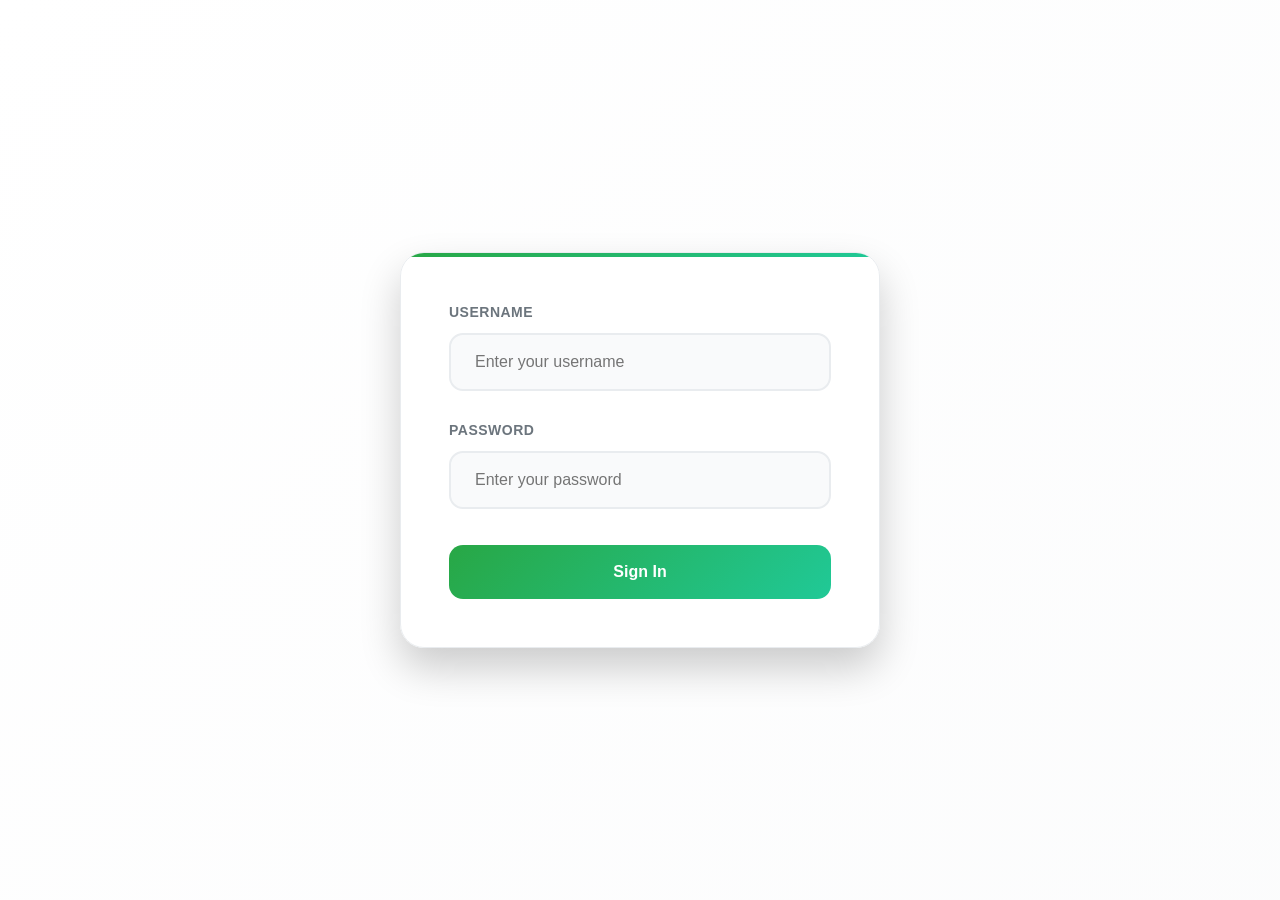
<file: Finance/EMPLOYEE (AXEL)/index.html>
<!DOCTYPE html>
<html lang="en">
<head>
    <meta charset="UTF-8">
    <meta name="viewport" content="width=device-width, initial-scale=1.0">
    <title>TNVS - Driver Operations Dashboard</title>
    <link rel="stylesheet" href="style.css">
</head>
<body>
    <div id="login" class="login">
        <div class="login-card">
            <form id="loginForm" class="login-form">
                <label>Username
                    <input id="username" type="text" required autocomplete="username" placeholder="Enter your username">
                </label>
                <label>Password
                    <input id="password" type="password" required autocomplete="current-password" placeholder="Enter your password">
                </label>
                <button type="submit">Sign In</button>
            </form>
        </div>
    </div>

    <div id="app" class="app" style="display:none">
        <header class="app-header">
            <button id="menuToggle" class="icon-btn" aria-label="Toggle menu"><span></span><span></span><span></span></button>
            <div class="brand" role="img" aria-label="TNVS Driver Operations">
                <svg viewBox="0 0 120 24" xmlns="http://www.w3.org/2000/svg" aria-hidden="true">
                    <text x="10" y="16" font-size="16" font-weight="800" letter-spacing="0.5" font-family="Segoe UI, Roboto, Helvetica, Arial, sans-serif" fill="currentColor">TNVS</text>
                </svg>
            </div>
            <div class="user">
                <span id="currentUser">Welcome</span>
                <button id="logoutBtn" class="text-btn">Logout</button>
            </div>
        </header>
        
        <nav id="sidebar" class="sidebar">
            <div class="group">
                <h4>Driver Operations</h4>
                <button class="nav active" data-section="driver-dashboard" data-tooltip="Driver Dashboard">
                    <span> Dashboard</span>
                </button>
                <button class="nav" data-section="driver-financial" data-tooltip="Financial Management">
                    <span>Financial Management</span>
                </button>
                <button class="nav" data-section="driver-reports" data-tooltip="Driver Reports">
                    <span> Reports</span>
                </button>
                <button class="nav" data-section="driver-settings" data-tooltip="Driver Settings">
                    <span>Settings</span>
                </button>
            </div>
        </nav>
        
        <div id="overlay" class="overlay"></div>
        
        <main class="content hidden" id="mainContent">
            <!-- Driver Operations Dashboard -->
            <section id="driver-dashboard" class="section active">
                <h3>Driver Operations Dashboard</h3>
                
                <!-- Driver Earnings Overview -->
                <div class="dashboard-section">
                    <h4>Driver Earnings Overview</h4>
                    <div class="cards">

                        <div class="card success">
                            <h5>Total Driver Earnings</h5>
                            <div class="big">₱2,450,000</div>
                            <div class="card-trend">+15.3% from last month</div>
                        </div>
                        <div class="card warning">
                            <h5>Active Drivers</h5>
                            <div class="big">87</div>
                            <div class="card-trend">+3 new this month</div>
                        </div>
                        <div class="card success">
                            <h5>Average Driver Earnings</h5>
                            <div class="big">₱28,161</div>
                            <div class="card-trend">+8.7% from last month</div>
                        </div>
                        <div class="card warning">
                            <h5>Pending Payouts</h5>
                            <div class="big">₱180,000</div>
                            <div class="card-trend">Due this week</div>
                        </div>
                    </div>
                </div>

                <!-- Daily/Weekly Driver Payouts -->
                <div class="dashboard-section">
                    <h4>Daily/Weekly Driver Payouts</h4>
                    <div class="table-wrap">
                        <table class="table">
                            <thead>
                                <tr>
                                    <th>Driver Name</th>
                                    <th>Period</th>
                                    <th>Gross Earnings</th>
                                    <th>Commission</th>
                                    <th>Net Payout</th>
                                    <th>Status</th>
                                    <th>Actions</th>
                                </tr>
                            </thead>
                            <tbody>
                                <tr>
                                    <td>Juan Dela Cruz</td>
                                    <td>Week 32 (Aug 5-11)</td>
                                    <td>₱15,000</td>
                                    <td>₱1,500</td>
                                    <td>₱13,500</td>
                                    <td><span class="status pending">Pending</span></td>
                                    <td><button class="btn-small">Process Payment</button></td>
                                </tr>
                                <tr>
                                    <td>Maria Santos</td>
                                    <td>Week 32 (Aug 5-11)</td>
                                    <td>₱18,500</td>
                                    <td>₱1,850</td>
                                    <td>₱16,650</td>
                                    <td><span class="status pending">Pending</span></td>
                                    <td><button class="btn-small">Process Payment</button></td>
                                </tr>
                            </tbody>
                        </table>
                    </div>
                </div>

                <!-- Driver Performance vs Earnings -->
                <div class="dashboard-section">
                    <h4>Driver Performance vs Earnings</h4>
                    <div class="analytics">
                        <div class="chart-card">
                            <h5>Top Performing Drivers</h5>
                            <div class="performance-chart" id="performanceChart">
                                <div class="performance-bar">
                                    <span class="driver-name">Juan Dela Cruz</span>
                                    <div class="bar-container">
                                        <div class="bar" data-width="95" style="width: 0%"></div>
                                        <span class="value">₱18,500</span>
                                    </div>
                                </div>
                                <div class="performance-bar">
                                    <span class="driver-name">Maria Santos</span>
                                    <div class="bar-container">
                                        <div class="bar" data-width="88" style="width: 0%"></div>
                                        <span class="value">₱16,800</span>
                                    </div>
                                </div>
                                <div class="performance-bar">
                                    <span class="driver-name">Pedro Reyes</span>
                                    <div class="bar-container">
                                        <div class="bar" data-width="82" style="width: 0%"></div>
                                        <span class="value">₱15,200</span>
                                    </div>
                                </div>
                                <div class="performance-bar">
                                    <span class="driver-name">Ana Garcia</span>
                                    <div class="bar-container">
                                        <div class="bar" data-width="75" style="width: 0%"></div>
                                        <span class="value">₱14,500</span>
                                    </div>
                                </div>
                            </div>
                            
                            <!-- Performance Metrics -->
                            <div class="performance-metrics" style="margin-top: 20px; padding: 15px; background: #f8f9fa; border-radius: 8px;">
                                <h6 style="margin-bottom: 15px; color: #666;">Performance Summary</h6>
                                <div style="display: grid; grid-template-columns: repeat(auto-fit, minmax(150px, 1fr)); gap: 15px;">
                                    <div style="text-align: center;">
                                        <div style="font-size: 18px; font-weight: bold; color: #28a745;">₱65,000</div>
                                        <div style="font-size: 12px; color: #666;">Total Earnings</div>
                                    </div>
                                    <div style="text-align: center;">
                                        <div style="font-size: 18px; font-weight: bold; color: #ffc107;">4.85★</div>
                                        <div style="font-size: 12px; color: #666;">Avg Rating</div>
                                    </div>
                                    <div style="text-align: center;">
                                        <div style="font-size: 18px; font-weight: bold; color: #17a2b8;">85%</div>
                                        <div style="font-size: 12px; color: #666;">Performance</div>
                                    </div>
                                </div>
                            </div>
                            
                            <!-- Chart Controls -->
                            <div class="chart-controls" style="margin-top: 15px; text-align: center;">
                                <button class="btn-small" onclick="refreshPerformanceChart()">Refresh Chart</button>
                                <button class="btn-small" onclick="exportPerformanceData()">Export Data</button>
                                <button class="btn-small" onclick="toggleChartView()">Toggle View</button>
                            </div>
                        </div>
                        
                        <!-- Earnings Trend Chart -->
                        <div class="chart-card">
                            <h5>Monthly Earnings Trend</h5>
                            <div class="earnings-chart" id="earningsChart">
                                <canvas id="earningsCanvas" width="400" height="200"></canvas>
                            </div>
                            <div class="chart-controls" style="margin-top: 15px; text-align: center;">
                                <button class="btn-small" onclick="updateEarningsChart()">Update Chart</button>
                                <button class="btn-small" onclick="downloadEarningsChart()">Download</button>
                            </div>
                        </div>
                    </div>
                </div>

                <!-- Driver Payment Status -->
                <div class="dashboard-section">
                    <h4>Driver Payment Status</h4>
                    <div class="status-cards">
                        <div class="status-card">
                            <div class="status-icon pending">⏳</div>
                            <div class="status-info">
                                <h5>Pending Payments</h5>
                                <div class="count">23</div>
                                <div class="amount">₱180,000</div>
                            </div>
                        </div>
                        <div class="status-card">
                            <div class="status-icon completed">✅</div>
                            <div class="status-info">
                                <h5>Completed This Week</h5>
                                <div class="count">64</div>
                                <div class="amount">₱1,820,000</div>
                            </div>
                        </div>
                    </div>
                </div>
            </section>

            <!-- Driver Financial Management -->
            <section id="driver-financial" class="section">
                <h3>Driver Financial Management</h3>
                
                <!-- Process Driver Payments -->
                <div class="dashboard-section">
                    <h4>Process Driver Payments</h4>
                    <div class="action-panel">
                        <button class="btn-primary">Bulk Payment Processing</button>
                        <button class="btn-secondary">Individual Payment</button>
                    </div>
                    <div class="table-wrap">
                        <table class="table">
                            <thead>
                                <tr>
                                    <th>Driver ID</th>
                                    <th>Driver Name</th>
                                    <th>Payment Period</th>
                                    <th>Amount Due</th>
                                    <th>Payment Method</th>
                                    <th>Status</th>
                                    <th>Actions</th>
                                </tr>
                            </thead>
                            <tbody>
                                <tr>
                                    <td>DR001</td>
                                    <td>Juan Dela Cruz</td>
                                    <td>Week 32</td>
                                    <td>₱13,500</td>
                                    <td>Bank Transfer</td>
                                    <td><span class="status pending">Ready</span></td>
                                    <td>
                                        <button class="btn-small">Process</button>
                                        <button class="btn-small">Edit</button>
                                    </td>
                                </tr>
                            </tbody>
                        </table>
                    </div>
                </div>

                <!-- Adjust Commission Rates -->
                <div class="dashboard-section">
                    <h4>Adjust Commission Rates</h4>
                    <div class="commission-panel">
                        <div class="commission-form">
                            <div class="form-group">
                                <label>Driver Category</label>
                                <select>
                                    <option>New Drivers (0-3 months)</option>
                                    <option>Regular Drivers (3-12 months)</option>
                                    <option>Senior Drivers (1+ years)</option>
                                </select>
                            </div>
                            <div class="form-group">
                                <label>Commission Rate (%)</label>
                                <input type="number" value="10" min="0" max="25" step="0.5">
                            </div>
                            <button class="btn-primary">Update Commission</button>
                        </div>
                    </div>
                </div>

                <!-- Manage Driver Bonuses/Incentives -->
                <div class="dashboard-section">
                    <h4>Manage Driver Bonuses/Incentives</h4>
                    <div class="bonus-panel">
                        <div class="bonus-types">
                            <div class="bonus-card">
                                <h5>Performance Bonus</h5>
                                <div class="bonus-details">
                                    <p>₱500 for completing 50+ trips/week</p>
                                    <p>₱1,000 for 5-star rating average</p>
                                </div>
                                <button class="btn-small">Edit</button>
                            </div>
                            <div class="bonus-card">
                                <h5>Referral Bonus</h5>
                                <div class="bonus-details">
                                    <p>₱1,000 for successful driver referral</p>
                                </div>
                                <button class="btn-small">Edit</button>
                            </div>
                        </div>
                    </div>
                </div>

                <!-- Driver Expense Reimbursements -->
                <div class="dashboard-section">
                    <h4>Driver Expense Reimbursements</h4>
                    <div class="table-wrap">
                        <table class="table">
                            <thead>
                                <tr>
                                    <th>Driver Name</th>
                                    <th>Expense Type</th>
                                    <th>Amount</th>
                                    <th>Date</th>
                                    <th>Receipt</th>
                                    <th>Status</th>
                                    <th>Actions</th>
                                </tr>
                            </thead>
                            <tbody>
                                <tr>
                                    <td>Juan Dela Cruz</td>
                                    <td>Fuel</td>
                                    <td>₱1,200</td>
                                    <td>2025-08-13</td>
                                    <td><button class="btn-small">View</button></td>
                                    <td><span class="status pending">Pending</span></td>
                                    <td>
                                        <button class="btn-small">Approve</button>
                                        <button class="btn-small">Reject</button>
                                    </td>
                                </tr>
                            </tbody>
                        </table>
                    </div>
                </div>

                <!-- Driver Tax Documents (1099s) -->
                <div class="dashboard-section">
                    <h4>Driver Tax Documents (1099s)</h4>
                    <div class="tax-panel">
                        <div class="tax-actions">
                            <button class="btn-primary">Generate 1099 Forms</button>
                            <button class="btn-secondary">Download Tax Summary</button>
                        </div>
                        <div class="table-wrap">
                            <table class="table">
                                <thead>
                                    <tr>
                                        <th>Driver Name</th>
                                        <th>Tax Year</th>
                                        <th>Total Earnings</th>
                                        <th>1099 Status</th>
                                        <th>Actions</th>
                                    </tr>
                                </thead>
                                <tbody>
                                    <tr>
                                        <td>Juan Dela Cruz</td>
                                        <td>2024</td>
                                        <td>₱180,000</td>
                                        <td><span class="status completed">Generated</span></td>
                                        <td>
                                            <button class="btn-small">Download</button>
                                            <button class="btn-small">Email</button>
                                        </td>
                                    </tr>
                                </tbody>
                            </table>
                        </div>
                    </div>
                </div>
            </section>

            <!-- Driver Reports -->
            <section id="driver-reports" class="section">
                <h3>Driver Reports</h3>
                
                <!-- Driver Earnings Reports -->
                <div class="dashboard-section">
                    <h4>Driver Earnings Reports</h4>
                    <div class="report-filters">
                        <div class="filter-group">
                            <label>Date Range</label>
                            <select>
                                <option>Last 7 days</option>
                                <option>Last 30 days</option>
                                <option>Last 3 months</option>
                            </select>
                        </div>
                        <button class="btn-primary">Generate Report</button>
                    </div>
                    <div class="table-wrap">
                        <table class="table">
                            <thead>
                                <tr>
                                    <th>Driver Name</th>
                                    <th>Total Trips</th>
                                    <th>Gross Earnings</th>
                                    <th>Commission</th>
                                    <th>Bonuses</th>
                                    <th>Net Earnings</th>
                                    <th>Actions</th>
                                </tr>
                            </thead>
                            <tbody>
                                <tr>
                                    <td>Juan Dela Cruz</td>
                                    <td>156</td>
                                    <td>₱18,500</td>
                                    <td>₱1,850</td>
                                    <td>₱500</td>
                                    <td>₱17,150</td>
                                    <td>
                                        <button class="btn-small">View Details</button>
                                        <button class="btn-small">Export</button>
                                    </td>
                                </tr>
                            </tbody>
                        </table>
                    </div>
                </div>

                <!-- Commission Analysis -->
                <div class="dashboard-section">
                    <h4>Commission Analysis</h4>
                    <div class="analytics">
                        <div class="chart-card">
                            <h5>Commission by Driver Category</h5>
                            <div class="breakdown">
                                <div class="breakdown-row">
                                    <span class="label">New Drivers</span>
                                    <div class="barline"><span style="width:15%"></span></div>
                                    <span class="value">₱367,500</span>
                                </div>
                                <div class="breakdown-row">
                                    <span class="label">Regular Drivers</span>
                                    <div class="barline"><span style="width:45%"></span></div>
                                    <span class="value">₱1,102,500</span>
                                </div>
                                <div class="breakdown-row">
                                    <span class="label">Senior Drivers</span>
                                    <div class="barline"><span style="width:30%"></span></div>
                                    <span class="value">₱735,000</span>
                                </div>
                            </div>
                        </div>
                    </div>
                </div>

                <!-- Driver Retention vs Pay -->
                <div class="dashboard-section">
                    <h4>Driver Retention vs Pay</h4>
                    <div class="table-wrap">
                        <table class="table">
                            <thead>
                                <tr>
                                    <th>Pay Level</th>
                                    <th>Driver Count</th>
                                    <th>Retention Rate</th>
                                    <th>Avg. Tenure</th>
                                    <th>Monthly Turnover</th>
                                    <th>Trend</th>
                                    <th>Actions</th>
                                </tr>
                            </thead>
                            <tbody>
                                <tr>
                                    <td>High Pay (₱20k+)</td>
                                    <td>25</td>
                                    <td><span class="status success">92%</span></td>
                                    <td>18 months</td>
                                    <td>2.1%</td>
                                    <td><span class="trend-up">↗ +5%</span></td>
                                    <td>
                                        <button class="btn-small view-drivers" data-level="high">View Drivers</button>
                                        <button class="btn-small">Analyze</button>
                                    </td>
                                </tr>
                                <tr>
                                    <td>Medium Pay (₱15k-20k)</td>
                                    <td>42</td>
                                    <td><span class="status warning">78%</span></td>
                                    <td>12 months</td>
                                    <td>5.3%</td>
                                    <td><span class="trend-stable">→ 0%</span></td>
                                    <td>
                                        <button class="btn-small view-drivers" data-level="medium">View Drivers</button>
                                        <button class="btn-small">Analyze</button>
                                    </td>
                                </tr>
                                <tr>
                                    <td>Low Pay (<₱15k)</td>
                                    <td>20</td>
                                    <td><span class="status danger">45%</span></td>
                                    <td>6 months</td>
                                    <td>12.8%</td>
                                    <td><span class="trend-down">↘ -8%</span></td>
                                    <td>
                                        <button class="btn-small view-drivers" data-level="low">View Drivers</button>
                                        <button class="btn-small">Analyze</button>
                                    </td>
                                </tr>
                            </tbody>
                        </table>
                    </div>
                    <div class="retention-charts" style="margin-top: 20px; display: grid; grid-template-columns: 1fr 1fr; gap: 20px;">
                        <div class="chart-card">
                            <h5>Monthly Turnover Trend</h5>
                            <div class="table-wrap">
                                <table class="table">
                                    <thead>
                                        <tr>
                                            <th>Month</th>
                                            <th>Turnover Rate</th>
                                            <th>Drivers Left</th>
                                            <th>New Hires</th>
                                        </tr>
                                    </thead>
                                    <tbody>
                                        <tr>
                                            <td>January</td>
                                            <td>15%</td>
                                            <td>8</td>
                                            <td>12</td>
                                        </tr>
                                        <tr>
                                            <td>February</td>
                                            <td>12%</td>
                                            <td>6</td>
                                            <td>10</td>
                                        </tr>
                                        <tr>
                                            <td>March</td>
                                            <td>18%</td>
                                            <td>10</td>
                                            <td>15</td>
                                        </tr>
                                        <tr>
                                            <td>April</td>
                                            <td>14%</td>
                                            <td>7</td>
                                            <td>11</td>
                                        </tr>
                                    </tbody>
                                </table>
                            </div>
                        </div>
                        <div class="chart-card">
                            <h5>Retention by Department</h5>
                            <div class="table-wrap">
                                <table class="table">
                                    <thead>
                                        <tr>
                                            <th>Department</th>
                                            <th>Retention Rate</th>
                                            <th>Avg. Pay</th>
                                            <th>Status</th>
                                        </tr>
                                    </thead>
                                    <tbody>
                                        <tr>
                                            <td>Premium Service</td>
                                            <td>95%</td>
                                            <td>₱25,000</td>
                                            <td><span class="status success">Excellent</span></td>
                                        </tr>
                                        <tr>
                                            <td>Standard Service</td>
                                            <td>78%</td>
                                            <td>₱18,000</td>
                                            <td><span class="status warning">Good</span></td>
                                        </tr>
                                        <tr>
                                            <td>Economy Service</td>
                                            <td>45%</td>
                                            <td>₱12,000</td>
                                            <td><span class="status danger">Poor</span></td>
                                        </tr>
                                    </tbody>
                                </table>
                            </div>
                        </div>
                    </div>
                </div>

                <!-- Top Earning Drivers -->
                <div class="dashboard-section">
                    <h4>Top Earning Drivers</h4>
                    <div class="table-wrap">
                        <table class="table">
                            <thead>
                                <tr>
                                    <th>Rank</th>
                                    <th>Driver Name</th>
                                    <th>Driver ID</th>
                                    <th>Monthly Earnings</th>
                                    <th>Total Trips</th>
                                    <th>Rating</th>
                                    <th>Performance</th>
                                    <th>Actions</th>
                                </tr>
                            </thead>
                            <tbody>
                                <tr>
                                    <td><span class="rank-badge rank-1">#1</span></td>
                                    <td>Juan Dela Cruz</td>
                                    <td>DR001</td>
                                    <td><strong>₱18,500</strong></td>
                                    <td>156</td>
                                    <td><span class="rating">4.9★</span></td>
                                    <td><span class="status success">Excellent</span></td>
                                    <td>
                                        <button class="btn-small view-driver-details" data-id="DR001">View Details</button>
                                        <button class="btn-small">Export Report</button>
                                    </td>
                                </tr>
                                <tr>
                                    <td><span class="rank-badge rank-2">#2</span></td>
                                    <td>Maria Santos</td>
                                    <td>DR002</td>
                                    <td><strong>₱16,800</strong></td>
                                    <td>142</td>
                                    <td><span class="rating">4.8★</span></td>
                                    <td><span class="status success">Excellent</span></td>
                                    <td>
                                        <button class="btn-small view-driver-details" data-id="DR002">View Details</button>
                                        <button class="btn-small">Export Report</button>
                                    </td>
                                </tr>
                                <tr>
                                    <td><span class="rank-badge rank-3">#3</span></td>
                                    <td>Pedro Reyes</td>
                                    <td>DR003</td>
                                    <td><strong>₱15,200</strong></td>
                                    <td>138</td>
                                    <td><span class="rating">4.7★</span></td>
                                    <td><span class="status success">Excellent</span></td>
                                    <td>
                                        <button class="btn-small view-driver-details" data-id="DR003">View Details</button>
                                        <button class="btn-small">Export Report</button>
                                    </td>
                                </tr>
                                <tr>
                                    <td><span class="rank-badge rank-4">#4</span></td>
                                    <td>Ana Garcia</td>
                                    <td>DR004</td>
                                    <td><strong>₱14,500</strong></td>
                                    <td>125</td>
                                    <td><span class="rating">4.6★</span></td>
                                    <td><span class="status warning">Good</span></td>
                                    <td>
                                        <button class="btn-small view-driver-details" data-id="DR004">View Details</button>
                                        <button class="btn-small">Export Report</button>
                                    </td>
                                </tr>
                                <tr>
                                    <td><span class="rank-badge rank-5">#5</span></td>
                                    <td>Carlos Lopez</td>
                                    <td>DR005</td>
                                    <td><strong>₱13,800</strong></td>
                                    <td>118</td>
                                    <td><span class="rating">4.5★</span></td>
                                    <td><span class="status warning">Good</span></td>
                                    <td>
                                        <button class="btn-small view-driver-details" data-id="DR005">View Details</button>
                                        <button class="btn-small">Export Report</button>
                                    </td>
                                </tr>
                            </tbody>
                        </table>
                    </div>
                    <div class="top-drivers-summary" style="margin-top: 20px; display: grid; grid-template-columns: repeat(auto-fit, minmax(200px, 1fr)); gap: 20px;">
                        <div class="summary-card" style="padding: 15px; border: 1px solid #ddd; border-radius: 8px; text-align: center;">
                            <h5>Top 5 Total Earnings</h5>
                            <div style="font-size: 24px; font-weight: bold; color: #28a745;">₱79,800</div>
                            <p>This month</p>
                        </div>
                        <div class="summary-card" style="padding: 15px; border: 1px solid #ddd; border-radius: 8px; text-align: center;">
                            <h5>Average Rating</h5>
                            <div style="font-size: 24px; font-weight: bold; color: #ffc107;">4.7★</div>
                            <p>Top performers</p>
                        </div>
                        <div class="summary-card" style="padding: 15px; border: 1px solid #ddd; border-radius: 8px; text-align: center;">
                            <h5>Total Trips</h5>
                            <div style="font-size: 24px; font-weight: bold; color: #17a2b8;">679</div>
                            <p>Combined</p>
                        </div>
                    </div>
                </div>
            </section>

            <!-- Driver Settings -->
            <section id="driver-settings" class="section">
                <h3>Driver Settings</h3>
                
                <!-- Payment Schedules -->
                <div class="dashboard-section">
                    <h4>Payment Schedules</h4>
                    <div class="table-wrap">
                        <table class="table">
                            <thead>
                                <tr>
                                    <th>Schedule Type</th>
                                    <th>Frequency</th>
                                    <th>Payment Day</th>
                                    <th>Cut-off Time</th>
                                    <th>Next Payment</th>
                                    <th>Status</th>
                                    <th>Actions</th>
                                </tr>
                            </thead>
                            <tbody>
                                <tr>
                                    <td>Standard Schedule</td>
                                    <td>Weekly</td>
                                    <td>Friday</td>
                                    <td>Thursday 11:59 PM</td>
                                    <td>August 15, 2025</td>
                                    <td><span class="status active">Active</span></td>
                                    <td>
                                        <button class="btn-small edit-schedule" data-id="1">Edit</button>
                                        <button class="btn-small">Duplicate</button>
                                    </td>
                                </tr>
                                <tr>
                                    <td>Premium Schedule</td>
                                    <td>Bi-weekly</td>
                                    <td>Every other Friday</td>
                                    <td>Wednesday 11:59 PM</td>
                                    <td>August 22, 2025</td>
                                    <td><span class="status inactive">Inactive</span></td>
                                    <td>
                                        <button class="btn-small edit-schedule" data-id="2">Edit</button>
                                        <button class="btn-small">Activate</button>
                                    </td>
                                </tr>
                            </tbody>
                        </table>
                    </div>
                    <div class="add-schedule-form" style="margin-top: 20px; padding: 20px; border: 1px solid #ddd; border-radius: 8px;">
                        <h5>Add New Schedule</h5>
                        <div style="display: grid; grid-template-columns: repeat(auto-fit, minmax(200px, 1fr)); gap: 15px; margin-bottom: 15px;">
                            <div class="form-group">
                                <label>Schedule Name</label>
                                <input type="text" id="scheduleName" placeholder="Enter schedule name">
                            </div>
                            <div class="form-group">
                                <label>Payment Frequency</label>
                                <select id="paymentFrequency">
                                    <option>Weekly</option>
                                    <option>Bi-weekly</option>
                                    <option>Monthly</option>
                                </select>
                            </div>
                            <div class="form-group">
                                <label>Payment Day</label>
                                <select id="paymentDay">
                                    <option>Monday</option>
                                    <option>Tuesday</option>
                                    <option>Wednesday</option>
                                    <option>Thursday</option>
                                    <option>Friday</option>
                                </select>
                            </div>
                            <div class="form-group">
                                <label>Cut-off Time</label>
                                <input type="time" id="cutoffTime" value="23:59">
                            </div>
                        </div>
                        <button class="btn-primary" onclick="addSchedule()">Add Schedule</button>
                    </div>
                </div>

                <!-- Commission Rules -->
                <div class="dashboard-section">
                    <h4>Commission Rules</h4>
                    <div class="table-wrap">
                        <table class="table">
                            <thead>
                                <tr>
                                    <th>Rule Type</th>
                                    <th>Category</th>
                                    <th>Rate/Amount</th>
                                    <th>Conditions</th>
                                    <th>Status</th>
                                    <th>Actions</th>
                                </tr>
                            </thead>
                            <tbody>
                                <tr>
                                    <td>Base Commission</td>
                                    <td>All Drivers</td>
                                    <td>10%</td>
                                    <td>Min: ₱50, Max: ₱5,000/week</td>
                                    <td><span class="status active">Active</span></td>
                                    <td>
                                        <button class="btn-small edit-rule" data-id="1">Edit</button>
                                        <button class="btn-small">Duplicate</button>
                                    </td>
                                </tr>
                                <tr>
                                    <td>Performance Bonus</td>
                                    <td>High Performers</td>
                                    <td>₱500</td>
                                    <td>50+ trips/week</td>
                                    <td><span class="status active">Active</span></td>
                                    <td>
                                        <button class="btn-small edit-rule" data-id="2">Edit</button>
                                        <button class="btn-small">Duplicate</button>
                                    </td>
                                </tr>
                                <tr>
                                    <td>Rating Bonus</td>
                                    <td>Top Rated</td>
                                    <td>₱300</td>
                                    <td>4.8+ star rating</td>
                                    <td><span class="status active">Active</span></td>
                                    <td>
                                        <button class="btn-small edit-rule" data-id="3">Edit</button>
                                        <button class="btn-small">Duplicate</button>
                                    </td>
                                </tr>
                                <tr>
                                    <td>Referral Bonus</td>
                                    <td>All Drivers</td>
                                    <td>₱1,000</td>
                                    <td>Successful referral</td>
                                    <td><span class="status active">Active</span></td>
                                    <td>
                                        <button class="btn-small edit-rule" data-id="4">Edit</button>
                                        <button class="btn-small">Duplicate</button>
                                    </td>
                                </tr>
                            </tbody>
                        </table>
                    </div>
                    <div class="add-rule-form" style="margin-top: 20px; padding: 20px; border: 1px solid #ddd; border-radius: 8px;">
                        <h5>Add New Commission Rule</h5>
                        <div style="display: grid; grid-template-columns: repeat(auto-fit, minmax(200px, 1fr)); gap: 15px; margin-bottom: 15px;">
                            <div class="form-group">
                                <label>Rule Type</label>
                                <input type="text" id="ruleType" placeholder="e.g., Holiday Bonus">
                            </div>
                            <div class="form-group">
                                <label>Driver Category</label>
                                <select id="driverCategory">
                                    <option>All Drivers</option>
                                    <option>New Drivers</option>
                                    <option>Regular Drivers</option>
                                    <option>Senior Drivers</option>
                                    <option>Premium Drivers</option>
                                </select>
                            </div>
                            <div class="form-group">
                                <label>Rate/Amount</label>
                                <input type="text" id="ruleAmount" placeholder="e.g., 5% or ₱500">
                            </div>
                            <div class="form-group">
                                <label>Conditions</label>
                                <input type="text" id="ruleConditions" placeholder="e.g., Working on holidays">
                            </div>
                        </div>
                        <button class="btn-primary" onclick="addCommissionRule()">Add Rule</button>
                    </div>
                </div>

                <!-- Bonus Criteria -->
                <div class="dashboard-section">
                    <h4>Bonus Criteria</h4>
                    <div class="table-wrap">
                        <table class="table">
                            <thead>
                                <tr>
                                    <th>Bonus Type</th>
                                    <th>Criteria</th>
                                    <th>Amount</th>
                                    <th>Frequency</th>
                                    <th>Driver Category</th>
                                    <th>Status</th>
                                    <th>Actions</th>
                                </tr>
                            </thead>
                            <tbody>
                                <tr>
                                    <td>Performance Bonus</td>
                                    <td>Complete 50+ trips per week</td>
                                    <td>₱500</td>
                                    <td>Weekly</td>
                                    <td>All Drivers</td>
                                    <td><span class="status active">Active</span></td>
                                    <td>
                                        <button class="btn-small edit-bonus" data-id="1">Edit</button>
                                        <button class="btn-small delete-bonus" data-id="1">Delete</button>
                                    </td>
                                </tr>
                                <tr>
                                    <td>Rating Bonus</td>
                                    <td>Maintain 4.8+ star rating</td>
                                    <td>₱300</td>
                                    <td>Monthly</td>
                                    <td>All Drivers</td>
                                    <td><span class="status active">Active</span></td>
                                    <td>
                                        <button class="btn-small edit-bonus" data-id="2">Edit</button>
                                        <button class="btn-small delete-bonus" data-id="2">Delete</button>
                                    </td>
                                </tr>
                                <tr>
                                    <td>Referral Bonus</td>
                                    <td>Successfully refer new driver</td>
                                    <td>₱1,000</td>
                                    <td>One-time</td>
                                    <td>All Drivers</td>
                                    <td><span class="status active">Active</span></td>
                                    <td>
                                        <button class="btn-small edit-bonus" data-id="3">Edit</button>
                                        <button class="btn-small delete-bonus" data-id="3">Delete</button>
                                    </td>
                                </tr>
                                <tr>
                                    <td>Holiday Bonus</td>
                                    <td>Work on major holidays</td>
                                    <td>₱2,000</td>
                                    <td>Per holiday</td>
                                    <td>All Drivers</td>
                                    <td><span class="status active">Active</span></td>
                                    <td>
                                        <button class="btn-small edit-bonus" data-id="4">Edit</button>
                                        <button class="btn-small delete-bonus" data-id="4">Delete</button>
                                    </td>
                                </tr>
                            </tbody>
                        </table>
                    </div>
                    <div class="add-bonus-form" style="margin-top: 20px; padding: 20px; border: 1px solid #ddd; border-radius: 8px;">
                        <h5>Add New Bonus Criteria</h5>
                        <div style="display: grid; grid-template-columns: repeat(auto-fit, minmax(200px, 1fr)); gap: 15px; margin-bottom: 15px;">
                            <div class="form-group">
                                <label>Bonus Type</label>
                                <input type="text" id="bonusType" placeholder="e.g., Weekend Bonus">
                            </div>
                            <div class="form-group">
                                <label>Criteria</label>
                                <input type="text" id="bonusCriteria" placeholder="e.g., Work on weekends">
                            </div>
                            <div class="form-group">
                                <label>Amount</label>
                                <input type="number" id="bonusAmount" placeholder="₱500" min="0">
                            </div>
                            <div class="form-group">
                                <label>Frequency</label>
                                <select id="bonusFrequency">
                                    <option>Weekly</option>
                                    <option>Monthly</option>
                                    <option>One-time</option>
                                    <option>Per event</option>
                                </select>
                            </div>
                            <div class="form-group">
                                <label>Driver Category</label>
                                <select id="bonusDriverCategory">
                                    <option>All Drivers</option>
                                    <option>New Drivers</option>
                                    <option>Regular Drivers</option>
                                    <option>Senior Drivers</option>
                                </select>
                            </div>
                        </div>
                        <button class="btn-primary" onclick="addBonusCriteria()">Add Bonus Criteria</button>
                    </div>
                </div>
            </section>
        </main>
    </div>

    <script src="app.js"></script>
    
    <!-- Driver Operations Dashboard JavaScript -->
    <script>
        // Wait for DOM to load
        document.addEventListener('DOMContentLoaded', function() {
            // Initialize all button functionality
            initializeButtons();
        });

        function initializeButtons() {
            // Wait a bit for DOM to be fully ready
            setTimeout(() => {
                // Process Payment buttons in Daily/Weekly Driver Payouts
                document.querySelectorAll('.btn-small').forEach(button => {
                    if (button.textContent.includes('Process Payment')) {
                        button.addEventListener('click', function() {
                            const row = this.closest('tr');
                            const driverName = row.cells[0].textContent;
                            const amount = row.cells[4].textContent;
                            processPayment(driverName, amount);
                        });
                    }
                    
                    // Process button in financial management
                    if (button.textContent === 'Process') {
                        button.addEventListener('click', function() {
                            const row = this.closest('tr');
                            const driverId = row.cells[0].textContent;
                            const driverName = row.cells[1].textContent;
                            const amount = row.cells[3].textContent;
                            processIndividualPayment(driverId, driverName, amount);
                        });
                    }
                    
                    // Edit buttons
                    if (button.textContent === 'Edit') {
                        button.addEventListener('click', function() {
                            const row = this.closest('tr');
                            const dataId = this.getAttribute('data-id');
                            if (dataId) {
                                editItem(this, dataId);
                            } else {
                                editRow(row);
                            }
                        });
                    }
                    
                    // View buttons (View Receipt)
                    if (button.textContent === 'View') {
                        button.addEventListener('click', function() {
                            const row = this.closest('tr');
                            const driverName = row.cells[0].textContent;
                            viewReceipt(driverName);
                        });
                    }
                    
                    // View Details buttons
                    if (button.textContent === 'View Details') {
                        button.addEventListener('click', function() {
                            const dataId = this.getAttribute('data-id');
                            viewDriverDetails(dataId);
                        });
                    }
                    
                    // Approve buttons
                    if (button.textContent === 'Approve') {
                        button.addEventListener('click', function() {
                            const row = this.closest('tr');
                            const driverName = row.cells[0].textContent;
                            const amount = row.cells[2].textContent;
                            approveExpense(driverName, amount);
                        });
                    }
                    
                    // Reject buttons
                    if (button.textContent === 'Reject') {
                        button.addEventListener('click', function() {
                            const row = this.closest('tr');
                            const driverName = row.cells[0].textContent;
                            const amount = row.cells[2].textContent;
                            rejectExpense(driverName, amount);
                        });
                    }
                    
                    // Download buttons
                    if (button.textContent === 'Download') {
                        button.addEventListener('click', function() {
                            const row = this.closest('tr');
                            const driverName = row.cells[0].textContent;
                            const taxYear = row.cells[1].textContent;
                            downloadTaxDocument(driverName, taxYear);
                        });
                    }
                    
                    // Email buttons
                    if (button.textContent === 'Email') {
                        button.addEventListener('click', function() {
                            const row = this.closest('tr');
                            const driverName = row.cells[0].textContent;
                            const taxYear = row.cells[1].textContent;
                            emailTaxDocument(driverName, taxYear);
                        });
                    }
                    
                    // Export buttons
                    if (button.textContent === 'Export') {
                        button.addEventListener('click', function() {
                            const row = this.closest('tr');
                            const driverName = row.cells[0].textContent;
                            exportDriverReport(driverName);
                        });
                    }
                    
                    // Export Report buttons
                    if (button.textContent === 'Export Report') {
                        button.addEventListener('click', function() {
                            const row = this.closest('tr');
                            const driverId = row.cells[2].textContent;
                            exportDriverReport(driverId);
                        });
                    }
                    
                    // Delete buttons
                    if (button.textContent === 'Delete') {
                        button.addEventListener('click', function() {
                            const dataId = this.getAttribute('data-id');
                            if (dataId) {
                                deleteItem(this, dataId);
                            }
                        });
                    }
                    
                    // View Drivers buttons
                    if (button.textContent === 'View Drivers') {
                        button.addEventListener('click', function() {
                            const level = this.getAttribute('data-level');
                            viewDriversByLevel(level);
                        });
                    }
                    
                    // Analyze buttons
                    if (button.textContent === 'Analyze') {
                        button.addEventListener('click', function() {
                            const row = this.closest('tr');
                            const payLevel = row.cells[0].textContent;
                            analyzePayLevel(payLevel);
                        });
                    }
                    
                    // Edit Schedule buttons
                    if (button.textContent === 'Edit' && this.classList.contains('edit-schedule')) {
                        button.addEventListener('click', function() {
                            const dataId = this.getAttribute('data-id');
                            editSchedule(dataId);
                        });
                    }
                    
                    // Edit Rule buttons
                    if (button.textContent === 'Edit' && this.classList.contains('edit-rule')) {
                        button.addEventListener('click', function() {
                            const dataId = this.getAttribute('data-id');
                            editRule(dataId);
                        });
                    }
                    
                    // Edit Bonus buttons
                    if (button.textContent === 'Edit' && this.classList.contains('edit-bonus')) {
                        button.addEventListener('click', function() {
                            const dataId = this.getAttribute('data-id');
                            editBonus(dataId);
                        });
                    }
                    
                    // Duplicate buttons
                    if (button.textContent === 'Duplicate') {
                        button.addEventListener('click', function() {
                            const row = this.closest('tr');
                            duplicateItem(row);
                        });
                    }
                    
                    // Activate buttons
                    if (button.textContent === 'Activate') {
                        button.addEventListener('click', function() {
                            const row = this.closest('tr');
                            activateSchedule(row);
                        });
                    }
                });
                
                // Bulk Payment Processing button
                const bulkPaymentBtns = document.querySelectorAll('.btn-primary');
                bulkPaymentBtns.forEach(btn => {
                    if (btn.textContent === 'Bulk Payment Processing') {
                        btn.addEventListener('click', bulkPaymentProcessing);
                    }
                });
                
                // Individual Payment button
                const individualPaymentBtns = document.querySelectorAll('.btn-secondary');
                individualPaymentBtns.forEach(btn => {
                    if (btn.textContent === 'Individual Payment') {
                        btn.addEventListener('click', individualPaymentMode);
                    }
                });
                
                // Update Commission button
                const updateCommissionBtns = document.querySelectorAll('.btn-primary');
                updateCommissionBtns.forEach(btn => {
                    if (btn.textContent === 'Update Commission') {
                        btn.addEventListener('click', updateCommission);
                    }
                });
                
                // Generate Report button
                const generateReportBtns = document.querySelectorAll('.btn-primary');
                generateReportBtns.forEach(btn => {
                    if (btn.textContent === 'Generate Report') {
                        btn.addEventListener('click', generateDriverReport);
                    }
                });
                
                // Generate 1099 Forms button
                const generate1099Btns = document.querySelectorAll('.btn-primary');
                generate1099Btns.forEach(btn => {
                    if (btn.textContent === 'Generate 1099 Forms') {
                        btn.addEventListener('click', generate1099Forms);
                    }
                });
                
                // Download Tax Summary button
                const downloadTaxSummaryBtns = document.querySelectorAll('.btn-secondary');
                downloadTaxSummaryBtns.forEach(btn => {
                    if (btn.textContent === 'Download Tax Summary') {
                        btn.addEventListener('click', downloadTaxSummary);
                    }
                });
                
                // Initialize performance chart
                initializePerformanceChart();
            }, 100);
        }

        // Payment Processing Functions
        function processPayment(driverName, amount) {
            alert(`Processing payment of ${amount} for ${driverName}...`);
            // Here you would integrate with your payment processing system
            console.log(`Payment processed for ${driverName}: ${amount}`);
        }

        function processIndividualPayment(driverId, driverName, amount) {
            alert(`Processing individual payment of ${amount} for ${driverName} (${driverId})...`);
            // Here you would integrate with your payment processing system
            console.log(`Individual payment processed for ${driverName}: ${amount}`);
        }

        function bulkPaymentProcessing() {
            alert('Starting bulk payment processing for all eligible drivers...');
            // Here you would implement bulk payment logic
            console.log('Bulk payment processing initiated');
        }

        // Edit Functions
        function editItem(button, dataId) {
            alert(`Editing item with ID: ${dataId}`);
            // Here you would open an edit modal or form
            console.log(`Editing item: ${dataId}`);
        }

        function editRow(row) {
            const cells = row.cells;
            alert(`Editing row for: ${cells[0].textContent}`);
            // Here you would make the row editable
            console.log(`Editing row: ${cells[0].textContent}`);
        }

        // View Functions
        function viewDriverDetails(driverId) {
            alert(`Viewing detailed information for driver: ${driverId}`);
            // Here you would open a detailed view modal
            console.log(`Viewing driver details: ${driverId}`);
        }

        // Expense Management Functions
        function approveExpense(driverName, amount) {
            alert(`Approving expense of ${amount} for ${driverName}`);
            // Here you would update the expense status and process reimbursement
            console.log(`Expense approved for ${driverName}: ${amount}`);
        }

        function rejectExpense(driverName, amount) {
            alert(`Rejecting expense of ${amount} for ${driverName}`);
            // Here you would update the expense status and notify driver
            console.log(`Expense rejected for ${driverName}: ${amount}`);
        }

        // Tax Document Functions
        function downloadTaxDocument(driverName, taxYear) {
            alert(`Downloading ${taxYear} tax document for ${driverName}`);
            // Here you would trigger file download
            console.log(`Downloading tax document for ${driverName}: ${taxYear}`);
        }

        function emailTaxDocument(driverName, taxYear) {
            alert(`Emailing ${taxYear} tax document to ${driverName}`);
            // Here you would open email composition
            console.log(`Emailing tax document to ${driverName}: ${taxYear}`);
        }

        function generate1099Forms() {
            alert('Generating 1099 forms for all eligible drivers...');
            // Here you would implement 1099 generation logic
            console.log('1099 forms generation initiated');
        }

        // Report Functions
        function exportDriverReport(driverName) {
            alert(`Exporting report for ${driverName}`);
            // Here you would trigger report export
            console.log(`Exporting report for ${driverName}`);
        }

        function generateDriverReport() {
            alert('Generating driver earnings report...');
            // Here you would implement report generation logic
            console.log('Driver earnings report generation initiated');
        }

        // Delete Functions
        function deleteItem(button, dataId) {
            if (confirm(`Are you sure you want to delete item ${dataId}?`)) {
                alert(`Deleting item ${dataId}...`);
                // Here you would implement deletion logic
                console.log(`Deleting item: ${dataId}`);
                // Remove the row from the table
                const row = button.closest('tr');
                if (row) {
                    row.remove();
                }
            }
        }

        // View Functions
        function viewDriversByLevel(level) {
            alert(`Viewing drivers in ${level} pay level`);
            // Here you would filter and display drivers by pay level
            console.log(`Viewing drivers by level: ${level}`);
        }

        // Edit Functions for Settings
        function editSchedule(dataId) {
            alert(`Editing schedule with ID: ${dataId}`);
            // Here you would open schedule edit modal
            console.log(`Editing schedule: ${dataId}`);
        }

        function editRule(dataId) {
            alert(`Editing commission rule with ID: ${dataId}`);
            // Here you would open rule edit modal
            console.log(`Editing rule: ${dataId}`);
        }

        function editBonus(dataId) {
            alert(`Editing bonus criteria with ID: ${dataId}`);
            // Here you would open bonus edit modal
            console.log(`Editing bonus: ${dataId}`);
        }

        // Add Functions for Settings
        function addSchedule() {
            const name = document.getElementById('scheduleName').value;
            const frequency = document.getElementById('paymentFrequency').value;
            const day = document.getElementById('paymentDay').value;
            const cutoff = document.getElementById('cutoffTime').value;
            
            if (name && frequency && day && cutoff) {
                alert(`Adding new schedule: ${name} - ${frequency} on ${day} with cutoff at ${cutoff}`);
                // Here you would add the schedule to your system
                console.log(`New schedule added: ${name}`);
                
                // Clear the form
                document.getElementById('scheduleName').value = '';
                document.getElementById('paymentFrequency').value = 'Weekly';
                document.getElementById('paymentDay').value = 'Monday';
                document.getElementById('cutoffTime').value = '23:59';
            } else {
                alert('Please fill in all fields');
            }
        }

        function addCommissionRule() {
            const type = document.getElementById('ruleType').value;
            const category = document.getElementById('driverCategory').value;
            const amount = document.getElementById('ruleAmount').value;
            const conditions = document.getElementById('ruleConditions').value;
            
            if (type && category && amount && conditions) {
                alert(`Adding new commission rule: ${type} for ${category} - ${amount} under ${conditions}`);
                // Here you would add the rule to your system
                console.log(`New commission rule added: ${type}`);
                
                // Clear the form
                document.getElementById('ruleType').value = '';
                document.getElementById('driverCategory').value = 'All Drivers';
                document.getElementById('ruleAmount').value = '';
                document.getElementById('ruleConditions').value = '';
            } else {
                alert('Please fill in all fields');
            }
        }

        function addBonusCriteria() {
            const type = document.getElementById('bonusType').value;
            const criteria = document.getElementById('bonusCriteria').value;
            const amount = document.getElementById('bonusAmount').value;
            const frequency = document.getElementById('bonusFrequency').value;
            const category = document.getElementById('bonusDriverCategory').value;
            
            if (type && criteria && amount && frequency && category) {
                alert(`Adding new bonus criteria: ${type} - ${criteria} for ${amount} ${frequency} for ${category}`);
                // Here you would add the bonus criteria to your system
                console.log(`New bonus criteria added: ${type}`);
                
                // Clear the form
                document.getElementById('bonusType').value = '';
                document.getElementById('bonusCriteria').value = '';
                document.getElementById('bonusAmount').value = '';
                document.getElementById('bonusFrequency').value = 'Weekly';
                document.getElementById('bonusDriverCategory').value = 'All Drivers';
            } else {
                alert('Please fill in all fields');
            }
        }

        // Additional Functions for Missing Buttons
        function viewReceipt(driverName) {
            alert(`Viewing receipt for ${driverName}`);
            // Here you would open receipt viewer modal
            console.log(`Viewing receipt for ${driverName}`);
        }

        function individualPaymentMode() {
            alert('Switching to individual payment mode');
            // Here you would switch the interface to individual payment mode
            console.log('Individual payment mode activated');
        }

        function updateCommission() {
            const category = document.querySelector('select').value;
            const rate = document.querySelector('input[type="number"]').value;
            
            if (rate && rate > 0) {
                alert(`Updating commission rate for ${category} to ${rate}%`);
                // Here you would update the commission rate in your system
                console.log(`Commission updated for ${category}: ${rate}%`);
            } else {
                alert('Please enter a valid commission rate');
            }
        }

        function downloadTaxSummary() {
            alert('Downloading tax summary for all drivers...');
            // Here you would trigger tax summary download
            console.log('Tax summary download initiated');
        }

        function analyzePayLevel(payLevel) {
            alert(`Analyzing drivers in ${payLevel} pay level`);
            // Here you would open detailed analysis for the pay level
            console.log(`Analyzing pay level: ${payLevel}`);
        }

        function duplicateItem(row) {
            const itemType = row.cells[0].textContent;
            alert(`Duplicating ${itemType}`);
            // Here you would duplicate the item in your system
            console.log(`Duplicating item: ${itemType}`);
        }

        function activateSchedule(row) {
            const scheduleName = row.cells[0].textContent;
            alert(`Activating ${scheduleName}`);
            // Here you would activate the schedule in your system
            console.log(`Activating schedule: ${scheduleName}`);
            
            // Update the status in the UI
            const statusCell = row.cells[5];
            statusCell.innerHTML = '<span class="status active">Active</span>';
            
            // Change the button text
            const button = row.querySelector('button');
            button.textContent = 'Deactivate';
            button.onclick = function() {
                deactivateSchedule(row);
            };
        }

        function deactivateSchedule(row) {
            const scheduleName = row.cells[0].textContent;
            alert(`Deactivating ${scheduleName}`);
            // Here you would deactivate the schedule in your system
            console.log(`Deactivating schedule: ${scheduleName}`);
            
            // Update the status in the UI
            const statusCell = row.cells[5];
            statusCell.innerHTML = '<span class="status inactive">Inactive</span>';
            
            // Change the button text
            const button = row.querySelector('button');
            button.textContent = 'Activate';
            button.onclick = function() {
                activateSchedule(row);
            };
        }

        // Performance Chart Functions
        function initializePerformanceChart() {
            // Create animated performance bars
            const performanceBars = document.querySelectorAll('.performance-chart .bar');
            performanceBars.forEach((bar, index) => {
                // Reset width to 0 for animation
                bar.style.width = '0%';
                
                // Animate to target width using data-width attribute
                setTimeout(() => {
                    const targetWidth = bar.getAttribute('data-width');
                    if (targetWidth) {
                        animateBar(bar, 0, parseInt(targetWidth));
                    }
                }, index * 200);
            });
        }

        function animateBar(bar, start, end) {
            const duration = 1000; // 1 second
            const startTime = performance.now();
            
            function update(currentTime) {
                const elapsed = currentTime - startTime;
                const progress = Math.min(elapsed / duration, 1);
                
                // Easing function for smooth animation
                const easeOutQuart = 1 - Math.pow(1 - progress, 4);
                const currentWidth = start + (end - start) * easeOutQuart;
                
                bar.style.width = currentWidth + '%';
                
                if (progress < 1) {
                    requestAnimationFrame(update);
                }
            }
            
            requestAnimationFrame(update);
        }

        // Enhanced Chart Functions
        function createEarningsChart() {
            const chartContainer = document.querySelector('.performance-chart');
            if (!chartContainer) return;
            
            // Add chart title
            const chartTitle = document.createElement('h6');
            chartTitle.textContent = 'Earnings vs Performance';
            chartTitle.style.marginBottom = '15px';
            chartTitle.style.color = '#666';
            chartContainer.insertBefore(chartTitle, chartContainer.firstChild);
            
            // Add performance metrics
            const metrics = document.createElement('div');
            metrics.style.marginTop = '20px';
            metrics.style.padding = '15px';
            metrics.style.background = '#f8f9fa';
            metrics.style.borderRadius = '8px';
            metrics.innerHTML = `
                <div style="display: grid; grid-template-columns: repeat(auto-fit, minmax(150px, 1fr)); gap: 15px;">
                    <div style="text-align: center;">
                        <div style="font-size: 18px; font-weight: bold; color: #28a745;">₱35,300</div>
                        <div style="font-size: 12px; color: #666;">Total Combined</div>
                    </div>
                    <div style="text-align: center;">
                        <div style="font-size: 18px; font-weight: bold; color: #ffc107;">298</div>
                        <div style="font-size: 12px; color: #666;">Total Trips</div>
                    </div>
                    <div style="text-align: center;">
                        <div style="font-size: 18px; font-weight: bold; color: #17a2b8;">4.85★</div>
                        <div style="font-size: 12px; color: #666;">Avg Rating</div>
                    </div>
                </div>
            `;
            chartContainer.appendChild(metrics);
        }

        // Initialize charts when page loads
        document.addEventListener('DOMContentLoaded', function() {
            setTimeout(() => {
                createEarningsChart();
                initializeEarningsChart();
            }, 500);
        });

        // Additional Chart Functions
        function refreshPerformanceChart() {
            alert('Refreshing performance chart...');
            // Reset bars to 0 and re-animate
            const bars = document.querySelectorAll('.performance-chart .bar');
            bars.forEach((bar, index) => {
                bar.style.width = '0%';
                setTimeout(() => {
                    const targetWidth = bar.getAttribute('data-width');
                    animateBar(bar, 0, parseInt(targetWidth));
                }, index * 200);
            });
            console.log('Performance chart refreshed');
        }

        function exportPerformanceData() {
            alert('Exporting performance data...');
            // Here you would export the performance data
            console.log('Performance data export initiated');
        }

        function toggleChartView() {
            const chart = document.getElementById('performanceChart');
            if (chart.style.display === 'none') {
                chart.style.display = 'block';
                alert('Chart view enabled');
            } else {
                chart.style.display = 'none';
                alert('Chart view disabled');
            }
        }

        function updateEarningsChart() {
            alert('Updating earnings chart...');
            // Here you would update the earnings chart with new data
            console.log('Earnings chart update initiated');
        }

        function downloadEarningsChart() {
            alert('Downloading earnings chart...');
            // Here you would download the chart as an image
            console.log('Earnings chart download initiated');
        }

        function initializeEarningsChart() {
            const canvas = document.getElementById('earningsCanvas');
            if (!canvas) return;
            
            const ctx = canvas.getContext('2d');
            
            // Sample data for earnings trend
            const months = ['Jan', 'Feb', 'Mar', 'Apr', 'May', 'Jun'];
            const earnings = [15000, 18000, 16500, 22000, 19500, 24000];
            
            // Clear canvas
            ctx.clearRect(0, 0, canvas.width, canvas.height);
            
            // Draw chart
            ctx.fillStyle = '#28a745';
            ctx.strokeStyle = '#28a745';
            ctx.lineWidth = 2;
            
            const maxEarnings = Math.max(...earnings);
            const barWidth = canvas.width / months.length;
            const scale = (canvas.height - 40) / maxEarnings;
            
            // Draw bars
            months.forEach((month, index) => {
                const barHeight = earnings[index] * scale;
                const x = index * barWidth + 10;
                const y = canvas.height - barHeight - 20;
                
                // Bar
                ctx.fillRect(x, y, barWidth - 20, barHeight);
                
                // Month label
                ctx.fillStyle = '#666';
                ctx.font = '12px Arial';
                ctx.textAlign = 'center';
                ctx.fillText(month, x + (barWidth - 20) / 2, canvas.height - 5);
                
                // Earnings value
                ctx.fillText(`₱${earnings[index].toLocaleString()}`, x + (barWidth - 20) / 2, y - 5);
                
                ctx.fillStyle = '#28a745';
            });
            
            // Draw trend line
            ctx.beginPath();
            ctx.strokeStyle = '#ffc107';
            ctx.lineWidth = 3;
            
            months.forEach((month, index) => {
                const x = index * barWidth + 10 + (barWidth - 20) / 2;
                const y = canvas.height - (earnings[index] * scale) - 20;
                
                if (index === 0) {
                    ctx.moveTo(x, y);
                } else {
                    ctx.lineTo(x, y);
                }
            });
            
            ctx.stroke();
        }
    </script>
</body>
</html>x
</file>
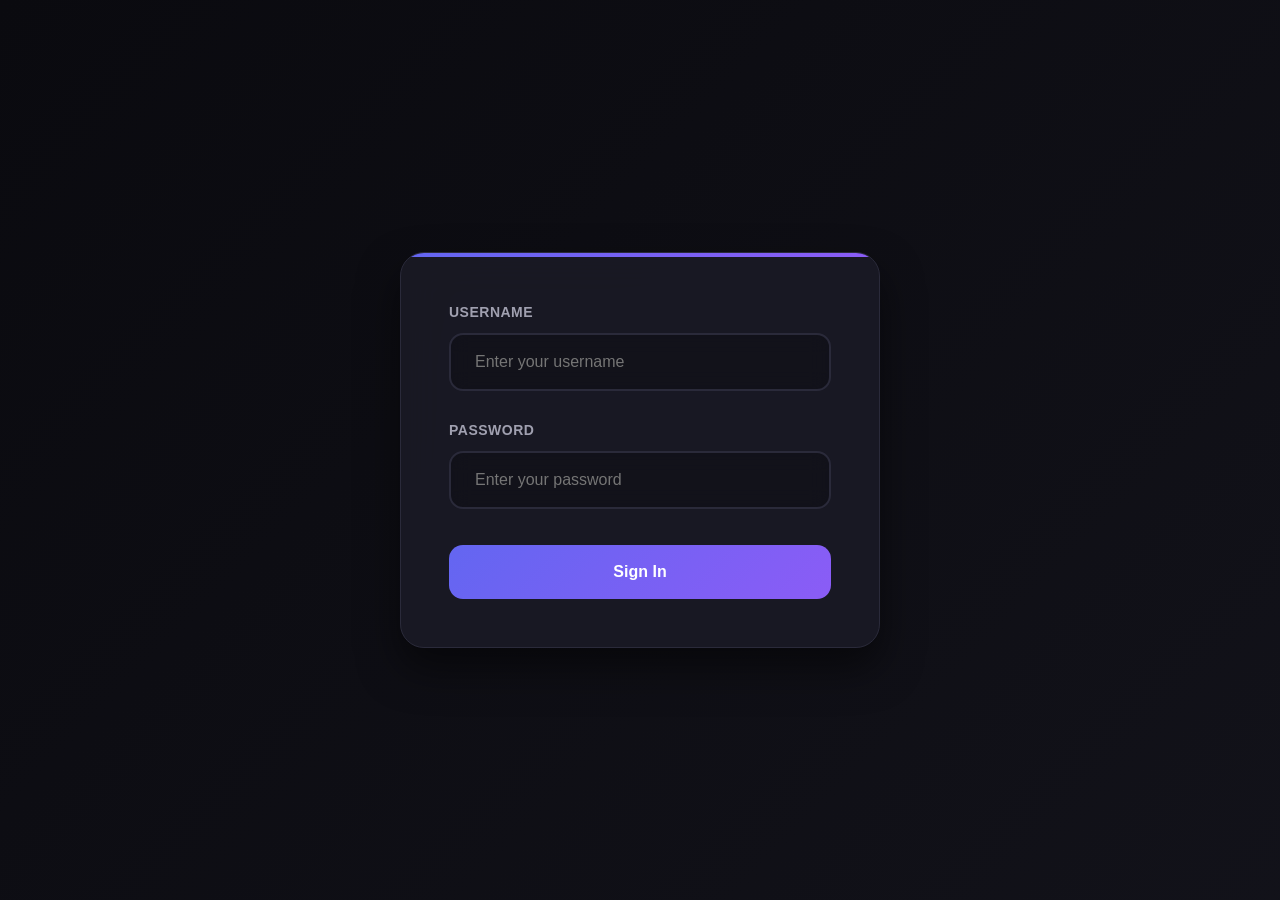
<file: Finance/tnvs1/index.html>
<!DOCTYPE html>
<html lang="en">
<head>
	<meta charset="UTF-8">
	<meta name="viewport" content="width=device-width, initial-scale=1.0">
	<title>TNVS</title>
	<link rel="stylesheet" href="style.css">
	
</head>
<body>
	<div id="login" class="login">
		<div class="login-card">
			<form id="loginForm" class="login-form">
				<label>Username
					<input id="username" type="text" required autocomplete="username" placeholder="Enter your username">
				</label>
				<label>Password
					<input id="password" type="password" required autocomplete="current-password" placeholder="Enter your password">
				</label>
				<button type="submit">Sign In</button>
			</form>
		</div>
	</div>

	<div id="app" class="app" style="display:none">
		<header class="app-header">
			<button id="menuToggle" class="icon-btn" aria-label="Toggle menu"><span></span><span></span><span></span></button>
			<div class="brand" role="img" aria-label="TNVS Finance System">
				<svg viewBox="0 0 120 24" xmlns="http://www.w3.org/2000/svg" aria-hidden="true">
					<rect x="0.5" y="0.5" rx="6" ry="6" width="119" height="23" fill="none" stroke="currentColor" opacity="0.4"/>
					<text x="10" y="16" font-size="16" font-weight="800" letter-spacing="0.5" font-family="Segoe UI, Roboto, Helvetica, Arial, sans-serif" fill="currentColor">TNVS</text>
					<circle cx="98" cy="12" r="4" fill="currentColor" opacity="0.15"/>
					<path d="M96 12.5 L98 14.5 L102 10.5" stroke="currentColor" stroke-width="1.5" fill="none" stroke-linecap="round" stroke-linejoin="round"/>
				</svg>
			</div>
			<div class="user">
				<span id="currentUser">Welcome</span>
				<button id="logoutBtn" class="text-btn">Logout</button>
			</div>
		</header>
		<nav id="sidebar" class="sidebar">
			<div class="group">
				<h4>Main</h4>
				<button class="nav active" data-section="dashboard" data-tooltip="Dashboard">
					<span>Dashboard</span>
				</button>
				<button class="nav" data-section="general-ledger" data-tooltip="General Ledger">
					<span>General Ledger</span>
				</button>
				<button class="nav" data-section="accounts" data-tooltip="Accounts P/R">
					<span>Accounts P/R</span>
				</button>
			</div>
			<div class="group">
				<h4>Financial</h4>
				<button class="nav" data-section="disbursement" data-tooltip="Disbursement">
					<span>Disbursement</span>
				</button>
				<button class="nav" data-section="collection" data-tooltip="Collection">
					<span>Collection</span>
				</button>
				<button class="nav" data-section="budget" data-tooltip="Budget">
					<span>Budget</span>
				</button>
			</div>
			<div class="group">
				<h4>Management</h4>
				<button class="nav" data-section="users" data-tooltip="Users">
					<span>Users</span>
				</button>
				<button class="nav" data-section="ai-chat" data-tooltip="AI Chat">
					<span>AI Chat</span>
				</button>
			</div>
		</nav>
		<div id="overlay" class="overlay"></div>
		<main class="content hidden" id="mainContent">
			<section id="dashboard" class="section active">
				<h3>Dashboard Overview</h3>
				<div class="cards">
					<div class="card success">
						<h4>Total Revenue</h4>
						<div class="big">₱2,450,000</div>
						<div class="card-trend">+12.5% from last month</div>
					</div>
					<div class="card warning">
						<h4>Total Expenses</h4>
						<div class="big">₱1,890,000</div>
						<div class="card-trend">+8.2% from last month</div>
					</div>
					<div class="card success">
						<h4>Net Profit</h4>
						<div class="big">₱560,000</div>
						<div class="card-trend">+18.7% from last month</div>
					</div>
					<div class="card success">
						<h4>Collections (Month)</h4>
						<div class="big">₱420,000</div>
						<div class="card-trend">+15.3% from last month</div>
					</div>
					<div class="card warning">
						<h4>Pending Payables</h4>
						<div class="big">₱180,000</div>
						<div class="card-trend">-5.2% from last month</div>
					</div>
					<div class="card success">
						<h4>Fleet Utilization</h4>
						<div class="big">87%</div>
						<div class="card-trend">+3.1% from last month</div>
					</div>
				</div>
				<div class="analytics">
					<div class="chart-card">
						<h4>Revenue Trend (Last 12 Months)</h4>
						<div class="bars-chart" id="revenueChart">
							<div class="bar" style="height:60%"></div>
							<div class="bar" style="height:72%"></div>
							<div class="bar" style="height:50%"></div>
							<div class="bar" style="height:88%"></div>
							<div class="bar" style="height:67%"></div>
							<div class="bar" style="height:79%"></div>
							<div class="bar" style="height:85%"></div>
							<div class="bar" style="height:70%"></div>
							<div class="bar" style="height:93%"></div>
							<div class="bar" style="height:82%"></div>
							<div class="bar" style="height:90%"></div>
							<div class="bar" style="height:76%"></div>
						</div>
						<div class="chart-labels">
							<span>Jan</span><span>Feb</span><span>Mar</span><span>Apr</span>
							<span>May</span><span>Jun</span><span>Jul</span><span>Aug</span>
							<span>Sep</span><span>Oct</span><span>Nov</span><span>Dec</span>
						</div>
					</div>

					<div class="chart-card">
						<h4>Expense Breakdown</h4>
						<div class="breakdown">
							<div class="breakdown-row">
								<span class="label">Fuel & Maintenance</span>
								<div class="barline"><span style="width:35%"></span></div>
								<span class="value">₱45,000</span>
							</div>
							<div class="breakdown-row">
								<span class="label">Driver Salaries</span>
								<div class="barline"><span style="width:30%"></span></div>
								<span class="value">₱38,000</span>
							</div>
							<div class="breakdown-row">
								<span class="label">Insurance</span>
								<div class="barline"><span style="width:20%"></span></div>
								<span class="value">₱25,000</span>
							</div>
							<div class="breakdown-row">
								<span class="label">Administrative</span>
								<div class="barline"><span style="width:12%"></span></div>
								<span class="value">₱15,000</span>
							</div>
							<div class="breakdown-row">
								<span class="label">Other</span>
								<div class="barline"><span style="width:3%"></span></div>
								<span class="value">₱7,000</span>
							</div>
						</div>
					</div>
				</div>
			</section>
			<section id="general-ledger" class="section">
				<h3>General Ledger</h3>
				<div class="table-wrap">
					<table class="table">
						<thead>
							<tr>
								<th>Account Code</th>
								<th>Account Name</th>
								<th>Debit</th>
								<th>Credit</th>
								<th>Balance</th>
							</tr>
						</thead>
						<tbody>
							<tr><td>1001</td><td>Cash</td><td>₱500,000</td><td>-</td><td>₱500,000</td></tr>
							<tr><td>1002</td><td>Accounts Receivable</td><td>₱250,000</td><td>-</td><td>₱250,000</td></tr>
							<tr><td>2001</td><td>Accounts Payable</td><td>-</td><td>₱150,000</td><td>₱150,000</td></tr>
						</tbody>
					</table>
				</div>
			</section>
			<section id="accounts" class="section">
				<h3>Accounts P/R</h3>
				<h4>Accounts Payable</h4>
				<div class="table-wrap">
					<table class="table">
						<thead><tr><th>Vendor</th><th>Invoice #</th><th>Amount</th><th>Due Date</th><th>Status</th></tr></thead>
						<tbody>
							<tr><td>ABC Supplies</td><td>INV-001</td><td>₱25,000</td><td>2025-08-20</td><td>Pending</td></tr>
							<tr><td>XYZ Services</td><td>INV-002</td><td>₱15,000</td><td>2025-08-25</td><td>Pending</td></tr>
						</tbody>
					</table>
				</div>
				<h4>Accounts Receivable</h4>
				<div class="table-wrap">
					<table class="table">
						<thead><tr><th>Customer</th><th>Invoice #</th><th>Amount</th><th>Due Date</th><th>Status</th></tr></thead>
						<tbody>
							<tr><td>Company A</td><td>INV-101</td><td>₱50,000</td><td>2025-08-18</td><td>Overdue</td></tr>
							<tr><td>Company B</td><td>INV-102</td><td>₱30,000</td><td>2025-08-22</td><td>Pending</td></tr>
						</tbody>
					</table>
				</div>
			</section>
			<section id="disbursement" class="section">
				<h3>Disbursement</h3>
				<div class="table-wrap">
					<table class="table">
						<thead><tr><th>Payee</th><th>Purpose</th><th>Amount</th><th>Date</th><th>Status</th></tr></thead>
						<tbody>
							<tr><td>John Doe</td><td>Travel Expenses</td><td>₱5,000</td><td>2025-08-13</td><td>Approved</td></tr>
							<tr><td>Jane Smith</td><td>Office Supplies</td><td>₱3,500</td><td>2025-08-12</td><td>Pending</td></tr>
						</tbody>
					</table>
				</div>
			</section>
			<section id="collection" class="section">
				<h3>Collection</h3>
				<div class="table-wrap">
					<table class="table" id="collectionTable">
						<thead><tr><th>Customer</th><th>Invoice #</th><th>Amount</th><th>Collection Date</th><th>Method</th><th>Actions</th></tr></thead>
						<tbody>
							<tr>
								<td>Company A</td><td>INV-101</td><td>₱50,000</td><td>2025-08-13</td><td>Bank Transfer</td>
								<td><button class="btn-small print-receipt">Print Receipt</button></td>
							</tr>
							<tr>
								<td>Company B</td><td>INV-102</td><td>₱30,000</td><td>2025-08-12</td><td>Cash</td>
								<td><button class="btn-small print-receipt">Print Receipt</button></td>
							</tr>
						</tbody>
					</table>
				</div>
			</section>
			<section id="budget" class="section">
				<h3>Budget Management</h3>
				<div class="cards">
					<div class="card success"><h4>Total Budget</h4><div class="big">₱5,000,000</div></div>
					<div class="card warning"><h4>Spent</h4><div class="big">₱3,200,000</div></div>
					<div class="card success"><h4>Remaining</h4><div class="big">₱1,800,000</div></div>
				</div>
				<div class="table-wrap" style="margin-top:12px">
					<table class="table">
						<thead><tr><th>Department</th><th>Budget</th><th>Spent</th><th>Remaining</th><th>Utilization</th></tr></thead>
						<tbody>
							<tr><td>Operations</td><td>₱2,000,000</td><td>₱1,500,000</td><td>₱500,000</td><td>75%</td></tr>
							<tr><td>Marketing</td><td>₱1,000,000</td><td>₱800,000</td><td>₱200,000</td><td>80%</td></tr>
							<tr><td>IT</td><td>₱500,000</td><td>₱300,000</td><td>₱200,000</td><td>60%</td></tr>
						</tbody>
					</table>
				</div>
			</section>
			<section id="users" class="section">
				<h3>User Management</h3>
				<div style="margin-bottom:16px">
					<button id="addUserBtn" class="btn-small">Add User / Driver</button>
				</div>
				<div class="table-wrap">
					<table class="table" id="usersTable">
						<thead>
							<tr>
								<th>Name</th>
								<th>Role</th>
								<th>Email</th>
								<th>Status</th>
								<th>Actions</th>
							</tr>
						</thead>
						<tbody>
							<tr>
								<td>Admin User</td>
								<td>Admin</td>
								<td>admin@transportnetwork.com</td>
								<td>Active</td>
								<td><button class="btn-small view-user" data-user-id="1">View</button></td>
							</tr>
							<tr>
								<td>Manager User</td>
								<td>Manager</td>
								<td>manager@transportnetwork.com</td>
								<td>Active</td>
								<td><button class="btn-small view-user" data-user-id="2">View</button></td>
							</tr>
							<tr>
								<td>Employee User</td>
								<td>Employee</td>
								<td>employee@transportnetwork.com</td>
								<td>Active</td>
								<td><button class="btn-small view-user" data-user-id="3">View</button></td>
							</tr>
							<tr>
								<td>Driver User</td>
								<td>Driver</td>
								<td>driver@transportnetwork.com</td>
								<td>Active</td>
								<td><button class="btn-small view-user" data-user-id="4">View</button></td>
							</tr>
						</tbody>
					</table>
				</div>
			</section>
			<section id="ai-chat" class="section">
				<h3>AI Assistant</h3>
				<div class="ai">
					<div id="aiChatMessages" class="ai-messages">
						<div class="msg bot">Hello! I can help with revenue, fleet, budget, and performance questions.</div>
					</div>
					<div class="ai-input">
						<input id="aiChatInput" type="text" placeholder="Ask me anything about TNVS...">
						<button id="aiSend" class="btn-small">Send</button>
					</div>
				</div>
			</section>
		</main>
	</div>

    <!-- User Profile Modal -->
    <div id="profileModal" class="modal" aria-hidden="true">
        <div class="modal-card" role="dialog" aria-modal="true" aria-labelledby="profileTitle">
            <div class="modal-header">
                <h4 id="profileTitle">User Profile</h4>
                <button id="closeProfile" class="icon-btn" aria-label="Close">✕</button>
            </div>
            <div class="modal-body">
                <div class="profile-head">
                    <div class="avatar" aria-hidden="true">A</div>
                    <div>
                        <div class="name" id="pfName">-</div>
                        <div class="meta"><span id="pfRole">-</span> • <span id="pfStatus">-</span></div>
                    </div>
                </div>

                <div class="detail-section">
                    <h5>Personal Information</h5>
                    <div class="detail-grid">
                        <div><label>Full name</label><span id="pfFullName">-</span></div>
                        <div><label>Email</label><span id="pfEmail">-</span></div>
                        <div><label>Phone</label><span id="pfPhone">-</span></div>
                        <div><label>Address</label><span id="pfAddress">-</span></div>
                    </div>
                </div>

                <div class="detail-section">
                    <h5>Work Information</h5>
                    <div class="detail-grid">
                        <div><label>Employee ID</label><span id="pfEmployeeId">-</span></div>
                        <div><label>Department</label><span id="pfDepartment">-</span></div>
                        <div><label>Position</label><span id="pfPosition">-</span></div>
                        <div><label>Hire Date</label><span id="pfHireDate">-</span></div>
                    </div>
                </div>
            </div>
        </div>
    </div>

    <!-- Add User / Driver Modal -->
    <div id="addUserModal" class="modal" aria-hidden="true">
        <div class="modal-card" role="dialog" aria-modal="true" aria-labelledby="addUserTitle">
            <div class="modal-header">
                <h4 id="addUserTitle">Add User / Driver</h4>
                <button id="closeAddUser" class="icon-btn" aria-label="Close">✕</button>
            </div>
            <div class="modal-body">
                <form id="addUserForm" class="form-grid">
                    <label>Name<input type="text" id="newUserName" required placeholder="Enter full name"></label>
                    <label>Email<input type="email" id="newUserEmail" required placeholder="Enter email address"></label>
                    <label>Role
                        <select id="newUserRole">
                            <option>Admin</option>
                            <option>Manager</option>
                            <option>Employee</option>
                            <option>Driver</option>
                        </select>
                    </label>
                    <label>Status
                        <select id="newUserStatus">
                            <option>Active</option>
                            <option>Inactive</option>
                        </select>
                    </label>
                    <div style="grid-column:1 / -1; text-align:right; margin-top:16px">
                        <button class="btn-small" type="submit">Save User</button>
                    </div>
                </form>
            </div>
        </div>
    </div>

	<script src="app.js"></script>
</body>
</html>
</file>
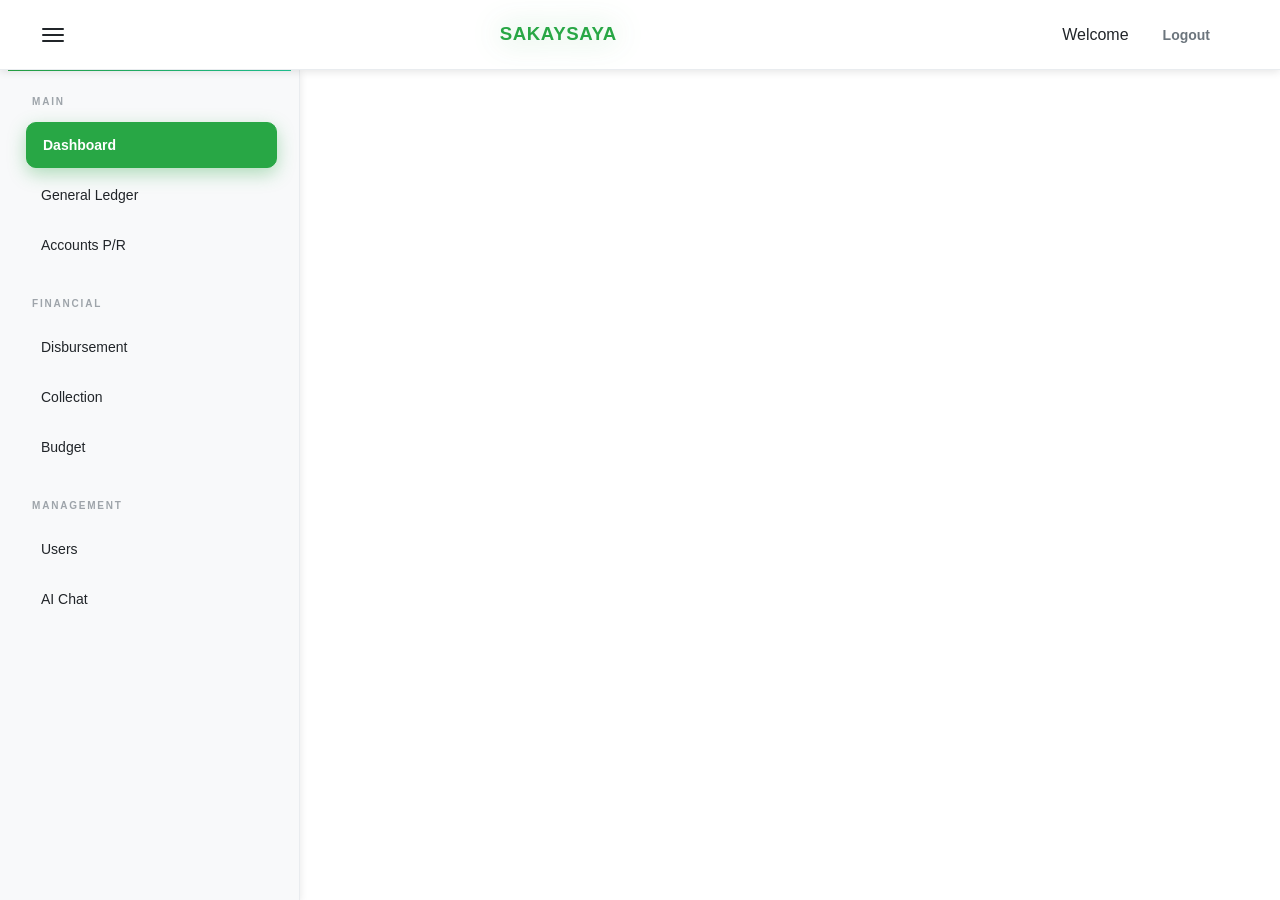
<file: Finance/ADMIN (SASI)/placeholder-ui.html>
<!DOCTYPE html>
<html lang="en">
<head>
	<meta charset="UTF-8">
	<meta name="viewport" content="width=device-width, initial-scale=1.0">
	<title>TNVS</title>
	<link rel="stylesheet" href="style.css">
	
</head>
<body>
	<div id="app" class="app">

		<!---header-->
		<header class="app-header">
			<button id="menuToggle" class="icon-btn" aria-label="Toggle menu"><span></span><span></span><span></span></button>
			<div class="brand" role="img" aria-label="TNVS Finance System">
				<svg viewBox="0 0 120 24" xmlns="http://www.w3.org/2000/svg" aria-hidden="true">
					<text x="10" y="16" font-size="16" font-weight="800" letter-spacing="0.5" font-family="Segoe UI, Roboto, Helvetica, Arial, sans-serif" fill="currentColor">SAKAYSAYA</text>
				</svg>
			</div>
			<div class="user">
				<span id="currentUser">Welcome</span>
				<button id="logoutBtn" class="text-btn">Logout</button>
			</div>
		</header>

         <!---sidebar-->
		<nav id="sidebar" class="sidebar">
			<div class="group">
				<h4>Main</h4>
				<button class="nav active" data-section="dashboard" data-tooltip="Dashboard">
					<span>Dashboard</span>
				</button>
				<button class="nav" data-section="general-ledger" data-tooltip="General Ledger">
					<span>General Ledger</span>
				</button>
				<button class="nav" data-section="accounts" data-tooltip="Accounts P/R">
					<span>Accounts P/R</span>
				</button>
			</div>
			<div class="group">
				<h4>Financial</h4>
				<button class="nav" data-section="disbursement" data-tooltip="Disbursement">
					<span>Disbursement</span>
				</button>
				<button class="nav" data-section="collection" data-tooltip="Collection">
					<span>Collection</span>
				</button>
				<button class="nav" data-section="budget" data-tooltip="Budget">
					<span>Budget</span>
				</button>
			</div>
			<div class="group">
				<h4>Management</h4>
				<button class="nav" data-section="users" data-tooltip="Users">
					<span>Users</span>
				</button>
				<button class="nav" data-section="ai-chat" data-tooltip="AI Chat">
					<span>AI Chat</span>
				</button>
			</div>
		</nav>
		<div id="overlay" class="overlay"></div>

		<!---main content-->    
		<main class="content hidden" id="mainContent">
			<!---dashboard-->
			<section id="dashboard" class="section active">
				<h3>Dashboard Overview</h3>
				
			</section>
			
		</main>
	</div>
	<script src="app.js"></script>
</body>
</html>
</file>
<file: Finance/EMPLOYEE (AXEL)/style.css>
/* TNVS Finance System - Modern Beautiful Dashboard */
:root {
  --bg: #ffffff;
  --panel: #f8f9fa;
  --card-bg: #ffffff;
  --border: #e9ecef;
  --text: #212529;
  --muted: #6c757d;
  --accent: #ffffff;
  --primary: #28a745;
  --primary-light: #34ce57;
  --primary-dark: #1e7e34;
  --success: #28a745;
  --success-light: #34ce57;
  --warning: #ffc107;
  --warning-light: #ffca2c;
  --danger: #dc3545;
  --danger-light: #e74c3c;
  --info: #17a2b8;
  --info-light: #20c997;
  --header-h: 70px;
  --gradient-primary: linear-gradient(135deg, #28a745 0%, #20c997 100%);
  --gradient-success: linear-gradient(135deg, #28a745 0%, #20c997 100%);
  --gradient-warning: linear-gradient(135deg, #ffc107 0%, #fd7e14 100%);
  --gradient-danger: linear-gradient(135deg, #dc3545 0%, #e74c3c 100%);
  --shadow-sm: 0 2px 8px rgba(0, 0, 0, 0.1);
  --shadow-md: 0 8px 25px rgba(0, 0, 0, 0.15);
  --shadow-lg: 0 20px 40px rgba(0, 0, 0, 0.2);
  --shadow-glow: 0 0 20px rgba(40, 167, 69, 0.3);
  --transition-fast: 0.15s ease;
  --transition-normal: 0.25s ease;
  --transition-slow: 0.4s ease;
  --transition-bounce: 0.3s cubic-bezier(0.68, -0.55, 0.265, 1.55);
}

* { 
  box-sizing: border-box; 
  margin: 0;
  padding: 0;
}

html, body { 
  height: 100%; 
  font-family: 'Inter', -apple-system, BlinkMacSystemFont, 'Segoe UI', Roboto, sans-serif;
}

body {
  background: var(--bg);
  color: var(--text);
  line-height: 1.6;
  overflow-x: hidden;
}

/* Custom scrollbar */
::-webkit-scrollbar {
  width: 8px;
  height: 8px;
}

::-webkit-scrollbar-track {
  background: var(--panel);
}

::-webkit-scrollbar-thumb {
  background: var(--border);
  border-radius: 4px;
  transition: background var(--transition-normal);
}

::-webkit-scrollbar-thumb:hover {
  background: var(--primary);
}

/* Login Screen */
.login {
  position: fixed; 
  inset: 0; 
  display: grid; 
  place-items: center;
  background: linear-gradient(135deg, #ffffff 0%, #f8f9fa 50%, #e8f5e8 100%);
  background-size: 400% 400%;
  animation: gradientShift 8s ease infinite;
}

.logo {
  text-align: center;
  margin-bottom: 32px;
}

.logo h1 {
  font-size: 48px;
  font-weight: 900;
  color: var(--primary);
  margin: 0;
  text-shadow: 0 0 20px rgba(40, 167, 69, 0.3);
  letter-spacing: -2px;
}

.logo p {
  font-size: 16px;
  color: var(--muted);
  margin: 8px 0 0 0;
  font-weight: 500;
}

.error-message {
  color: var(--danger);
  font-size: 14px;
  font-weight: 600;
  margin-top: 4px;
  min-height: 20px;
}

@keyframes gradientShift {
  0%, 100% { background-position: 0% 50%; }
  50% { background-position: 100% 50%; }
}

.login-card {
  width: min(480px, 92vw);
  background: rgba(255, 255, 255, 0.95);
  border: 1px solid var(--border);
  border-radius: 24px;
  padding: 48px;
  box-shadow: var(--shadow-lg);
  backdrop-filter: blur(20px);
  position: relative;
  overflow: hidden;
  animation: loginSlideIn 0.6s var(--transition-bounce);
}

@keyframes loginSlideIn {
  from {
    opacity: 0;
    transform: translateY(30px) scale(0.95);
  }
  to {
    opacity: 1;
    transform: translateY(0) scale(1);
  }
}

.login-card::before {
  content: '';
  position: absolute;
  top: 0;
  left: 0;
  right: 0;
  height: 4px;
  background: var(--gradient-primary);
}

.login-form { 
  display: grid; 
  gap: 28px; 
}

.login-form label { 
  display: grid; 
  gap: 10px; 
  font-size: 14px; 
  color: var(--muted); 
  font-weight: 600;
  text-transform: uppercase;
  letter-spacing: 0.5px;
}

.login-form input {
  padding: 18px 24px; 
  border-radius: 14px; 
  border: 2px solid var(--border);
  background: rgba(248, 249, 250, 0.8); 
  color: var(--text);
  font-size: 16px;
  transition: all var(--transition-normal);
  backdrop-filter: blur(10px);
}

.login-form input:focus {
  outline: none;
  border-color: var(--primary);
  box-shadow: 0 0 0 4px rgba(99, 102, 241, 0.1);
  transform: translateY(-2px);
}

.login-form button {
  padding: 18px 28px; 
  background: var(--gradient-primary); 
  color: white;
  border: none; 
  border-radius: 14px; 
  cursor: pointer;
  font-size: 16px;
  font-weight: 700;
  transition: all var(--transition-normal);
  margin-top: 8px;
  position: relative;
  overflow: hidden;
}

.login-form button::before {
  content: '';
  position: absolute;
  top: 0;
  left: -100%;
  width: 100%;
  height: 100%;
  background: linear-gradient(90deg, transparent, rgba(255,255,255,0.2), transparent);
  transition: left 0.6s ease;
}

.login-form button:hover::before {
  left: 100%;
}

.login-form button:hover {
  transform: translateY(-3px);
  box-shadow: var(--shadow-glow);
}

.login-form button:active {
  transform: translateY(-1px);
  transition: transform var(--transition-fast);
}

/* App Layout */
.app { 
  display: grid; 
  grid-template-columns: 300px 1fr; 
  min-height: 100vh; 
  transition: grid-template-columns var(--transition-slow);
}

.app.sidebar-collapsed {
  grid-template-columns: 0px 1fr;
}

/* Header */
.app-header {
  position: sticky; 
  top: 0; 
  grid-column: 1 / -1; 
  display: flex; 
  align-items: center;
  justify-content: space-between; 
  height: var(--header-h);
  padding: 0 32px; 
  background: rgba(255, 255, 255, 0.95);
  border-bottom: 1px solid var(--border);
  z-index: 100;
  backdrop-filter: blur(20px);
  box-shadow: var(--shadow-sm);
  transition: all var(--transition-normal);
}


.brand {
  display: flex;
  align-items: center;
  color: var(--primary);
  height: 28px;
  font-weight: 900;
  font-size: 24px;
  letter-spacing: -1px;
  transition: all var(--transition-normal);
}

.brand:hover {
  transform: scale(1.05);
  filter: drop-shadow(0 0 20px rgba(40, 167, 69, 0.5));
}

.brand svg {
  display: block;
  height: 28px;
  width: auto;
  filter: drop-shadow(0 0 15px rgba(40, 167, 69, 0.4));
  transition: filter var(--transition-normal);
}

.user { 
  display: flex; 
  gap: 16px; 
  align-items: center;
  padding: 12px 20px;
  
  border-radius: 16px;
  
  backdrop-filter: blur(10px);
  transition: all var(--transition-normal);
}

.user:hover {
  background: rgba(40, 167, 69, 0.05);
  transform: translateY(-1px);
}

.icon-btn { 
  background: transparent; 
  border: 0; 
  cursor: pointer; 
  display: grid; 
  gap: 4px; 
  padding: 10px;
  border-radius: 10px;
  transition: all var(--transition-normal);
}

.icon-btn:hover {
  background: rgba(40, 167, 69, 0.1);
  transform: scale(1.05);
}

.icon-btn:active {
  transform: scale(0.95);
  transition: transform var(--transition-fast);
}

.icon-btn span { 
  width: 22px; 
  height: 2px; 
  background: var(--text); 
  display: block; 
  transition: all var(--transition-slow);
  border-radius: 1px;
}

/* Sidebar toggle animation for hamburger icon */
.icon-btn.sidebar-open span:nth-child(1) {
  transform: rotate(45deg) translate(6px, 6px);
}

.icon-btn.sidebar-open span:nth-child(2) {
  opacity: 0;
  transform: scale(0);
}

.icon-btn.sidebar-open span:nth-child(3) {
  transform: rotate(-45deg) translate(8px, -7px);
}

.text-btn { 
  background: transparent; 
  color: var(--muted); 
  border: 0; 
  cursor: pointer;
  padding: 10px 18px;
  border-radius: 10px;
  transition: all var(--transition-normal);
  font-weight: 600;
  font-size: 14px;
}

.text-btn:hover {
  background: rgba(220, 53, 69, 0.1);
  color: var(--danger);
  transform: scale(1.05);
}

.text-btn:active {
  transform: scale(0.95);
  transition: transform var(--transition-fast);
}

/* Sidebar */
.sidebar { 
  background: var(--panel); 
  border-right: 1px solid var(--border); 
  padding: 24px 16px; 
  box-shadow: var(--shadow-sm);
  transition: all var(--transition-slow);
  overflow: hidden;
  position: relative;
  width: 300px;
}

.sidebar::before {
  content: '';
  position: absolute;
  top: 0;
  left: 0;
  right: 0;
  height: 1px;
  background: var(--gradient-primary);
}

/* Collapsed sidebar styles - completely hidden */
.app.sidebar-collapsed .sidebar {
  width: 0;
  padding: 0;
  border: none;
  overflow: hidden;
}

.app.sidebar-collapsed .sidebar .group,
.app.sidebar-collapsed .sidebar .nav {
  opacity: 0;
  pointer-events: none;
  transform: translateX(-100%);
  transition: all var(--transition-normal);
}

/* Mobile sidebar behavior */
@media (max-width: 900px) {
  .app { 
    grid-template-columns: 1fr; 
  }
  
  .app.sidebar-collapsed {
    grid-template-columns: 1fr;
  }
  
  .sidebar { 
    position: fixed; 
    left: -320px; 
    top: var(--header-h); 
    bottom: 0; 
    width: 300px; 
    z-index: 1000;
    box-shadow: var(--shadow-lg);
    transition: left var(--transition-slow);
  }
  
  .sidebar.open { 
    left: 0; 
  }
  
  .overlay.show { 
    display: block; 
  }
  
  /* Ensure sidebar content is visible when open on mobile */
  .sidebar.open .group,
  .sidebar.open .nav {
    opacity: 1;
    pointer-events: auto;
    transform: translateX(0);
    transition: all var(--transition-normal);
  }
}

.group { 
  margin-bottom: 28px; 
  animation: groupSlideIn 0.5s ease both;
}

.group:nth-child(1) { animation-delay: 0.1s; }
.group:nth-child(2) { animation-delay: 0.2s; }
.group:nth-child(3) { animation-delay: 0.3s; }

@keyframes groupSlideIn {
  from {
    opacity: 0;
    transform: translateX(-20px);
  }
  to {
    opacity: 1;
    transform: translateX(0);
  }
}

.group h4 { 
  margin: 0 8px 16px; 
  font-size: 11px; 
  color: var(--muted); 
  text-transform: uppercase;
  letter-spacing: 1.2px;
  font-weight: 700;
  opacity: 0.8;
  transition: opacity var(--transition-normal);
}

.nav { 
  width: 100%; 
  text-align: left; 
  padding: 14px 16px; 
  border-radius: 10px; 
  border: 1px solid transparent; 
  background: transparent; 
  color: var(--text); 
  cursor: pointer; 
  font-size: 14px;
  font-weight: 500;
  transition: all var(--transition-normal);
  margin-bottom: 4px;
  position: relative;
  overflow: hidden;
  animation: navSlideIn 0.4s ease both;
}

.nav:nth-child(1) { animation-delay: 0.1s; }
.nav:nth-child(2) { animation-delay: 0.15s; }
.nav:nth-child(3) { animation-delay: 0.2s; }
.nav:nth-child(4) { animation-delay: 0.25s; }
.nav:nth-child(5) { animation-delay: 0.3s; }
.nav:nth-child(6) { animation-delay: 0.35s; }
.nav:nth-child(7) { animation-delay: 0.4s; }
.nav:nth-child(8) { animation-delay: 0.45s; }

@keyframes navSlideIn {
  from {
    opacity: 0;
    transform: translateX(-15px);
  }
  to {
    opacity: 1;
    transform: translateX(0);
  }
}

.nav::before {
  content: '';
  position: absolute;
  top: 0;
  left: -100%;
  width: 100%;
  height: 100%;
  background: linear-gradient(90deg, transparent, rgba(40, 167, 69, 0.08), transparent);
  transition: left var(--transition-slow);
}

.nav:hover::before {
  left: 100%;
}

.nav:hover { 
  background: rgba(40, 167, 69, 0.08); 
  border-color: rgba(40, 167, 69, 0.2);
  transform: translateX(4px);
  color: var(--primary-light);
}

.nav.active { 
  background: var(--gradient-primary); 
  border-color: var(--primary);
  box-shadow: 0 4px 12px rgba(99, 102, 241, 0.3);
  transform: translateX(4px);
  color: white;
  font-weight: 600;
  animation: navActive 0.3s var(--transition-bounce);
}

@keyframes navActive {
  0% {
    transform: translateX(0) scale(0.95);
  }
  50% {
    transform: translateX(4px) scale(1.05);
  }
  100% {
    transform: translateX(4px) scale(1);
  }
}

/* Overlay */
.overlay { 
  display: none; 
  position: fixed; 
  inset: 0; 
  background: rgba(0,0,0,.4); 
  z-index: 999; 
  backdrop-filter: blur(4px);
  transition: all var(--transition-normal);
}

.overlay.show {
  animation: overlayFadeIn 0.3s ease;
}

@keyframes overlayFadeIn {
  from {
    opacity: 0;
  }
  to {
    opacity: 1;
  }
}

/* Content */
.content { 
  padding: 32px; 
  background: var(--bg);
  min-height: calc(100vh - var(--header-h));
  animation: contentSlideIn 0.5s ease;
}

@keyframes contentSlideIn {
  from {
    opacity: 0;
    transform: translateY(20px);
  }
  to {
    opacity: 1;
    transform: translateY(0);
  }
}

.section h3 { 
  margin: 0 0 32px; 
  font-size: 32px; 
  font-weight: 900;
  background: var(--gradient-primary);
  -webkit-background-clip: text;
  -webkit-text-fill-color: transparent;
  background-clip: text;
  letter-spacing: -1px;
  animation: titleSlideIn 0.6s ease;
}

@keyframes titleSlideIn {
  from {
    opacity: 0;
    transform: translateY(-20px);
  }
  to {
    opacity: 1;
    transform: translateY(0);
  }
}

.content.hidden { display: none; }
.section { display: none; }
.section.active { 
  display: block; 
  animation: sectionFadeIn 0.4s ease;
}

@keyframes sectionFadeIn {
  from {
    opacity: 0;
    transform: translateY(10px);
  }
  to {
    opacity: 1;
    transform: translateY(0);
  }
}

/* Dashboard Cards */
.cards { 
  display: grid; 
  grid-template-columns: repeat(auto-fit, minmax(300px, 1fr)); 
  gap: 28px; 
  margin-bottom: 40px;
}

.card { 
  background: var(--card-bg); 
  border: 1px solid var(--border);
  border-radius: 20px; 
  padding: 28px; 
  transition: all var(--transition-normal);
  position: relative;
  overflow: hidden;
  backdrop-filter: blur(10px);
  animation: cardSlideIn 0.5s ease both;
}

.card:nth-child(1) { animation-delay: 0.1s; }
.card:nth-child(2) { animation-delay: 0.15s; }
.card:nth-child(3) { animation-delay: 0.2s; }
.card:nth-child(4) { animation-delay: 0.25s; }
.card:nth-child(5) { animation-delay: 0.3s; }
.card:nth-child(6) { animation-delay: 0.35s; }

@keyframes cardSlideIn {
  from {
    opacity: 0;
    transform: translateY(30px) scale(0.95);
  }
  to {
    opacity: 1;
    transform: translateY(0) scale(1);
  }
}

.card::before {
  content: '';
  position: absolute;
  top: 0;
  left: 0;
  right: 0;
  height: 4px;
  background: var(--gradient-primary);
  opacity: 0;
  transition: opacity var(--transition-normal);
}

.card:hover::before {
  opacity: 1;
}

.card:hover {
  transform: translateY(-10px);
  box-shadow: var(--shadow-lg);
  border-color: var(--primary);
}

.card.success:hover {
  border-color: var(--success);
  box-shadow: 0 25px 50px rgba(40, 167, 69, 0.3);
}

.card.warning:hover {
  border-color: var(--warning);
  box-shadow: 0 25px 50px rgba(255, 193, 7, 0.3);
}

.card.danger:hover {
  border-color: var(--danger);
  box-shadow: 0 25px 50px rgba(220, 53, 69, 0.3);
}

.card h4 { 
  margin: 0 0 20px; 
  font-size: 14px; 
  color: var(--muted); 
  text-transform: uppercase;
  letter-spacing: 1.5px;
  font-weight: 700;
  transition: color var(--transition-normal);
}

.card:hover h4 {
  color: var(--text);
}

.big { 
  font-size: 36px; 
  font-weight: 900; 
  animation: numberCount 2s ease-out;
  color: var(--primary);
  letter-spacing: -1.5px;
  margin-bottom: 12px;
  transition: all var(--transition-normal);
}

.card.success .big { 
  color: var(--success);
  text-shadow: 0 0 25px rgba(40, 167, 69, 0.4);
}

.card.warning .big { 
  color: var(--warning);
  text-shadow: 0 0 25px rgba(255, 193, 7, 0.4);
}

.card.danger .big { 
  color: var(--danger);
  text-shadow: 0 0 25px rgba(220, 53, 69, 0.4);
}

/* Card trend indicators */
.card-trend {
  font-size: 13px;
  font-weight: 600;
  color: var(--success);
  opacity: 0.9;
  animation: trendSlide 0.5s ease 0.5s both;
  transition: all var(--transition-normal);
}

.card-trend:not([class*="positive"]) {
  color: var(--danger);
}

@keyframes numberCount {
  from { 
    opacity: 0; 
    transform: translateY(25px) scale(0.8); 
  }
  to { 
    opacity: 1; 
    transform: translateY(0) scale(1); 
  }
}

@keyframes trendSlide {
  from {
    opacity: 0;
    transform: translateX(-15px);
  }
  to {
    opacity: 0.9;
    transform: translateX(0);
  }
}

/* Analytics */
.analytics { 
  display: grid; 
  grid-template-columns: 2fr 1fr; 
  gap: 32px; 
  margin-top: 32px; 
}

.chart-card { 
  background: var(--card-bg); 
  border: 1px solid var(--border); 
  border-radius: 20px; 
  padding: 28px; 
  backdrop-filter: blur(10px);
  transition: all var(--transition-normal);
  animation: chartSlideIn 0.6s ease both;
}

.chart-card:nth-child(1) { animation-delay: 0.2s; }
.chart-card:nth-child(2) { animation-delay: 0.4s; }

@keyframes chartSlideIn {
  from {
    opacity: 0;
    transform: translateY(20px) scale(0.98);
  }
  to {
    opacity: 1;
    transform: translateY(0) scale(1);
  }
}

.chart-card:hover {
  transform: translateY(-6px);
  box-shadow: var(--shadow-md);
  border-color: var(--primary);
}

.chart-card h4 {
  margin: 0 0 24px;
  font-size: 20px;
  font-weight: 800;
  color: var(--text);
  letter-spacing: -0.5px;
  transition: color var(--transition-normal);
}

.chart-card:hover h4 {
  color: var(--primary-light);
}

.chart-card canvas { 
  width: 100%; 
  display: block; 
}

/* Enhanced Bar Chart */
.bars-chart { 
  height: 220px; 
  display: grid; 
  grid-auto-flow: column; 
  gap: 10px; 
  align-items: end; 
  background: linear-gradient(180deg, rgba(40, 167, 69, 0.05) 0%, transparent 100%);
  border: 1px solid var(--border);
  border-radius: 16px; 
  padding: 20px; 
  position: relative;
  transition: all var(--transition-normal);
}

.bars-chart:hover {
  border-color: var(--primary);
  background: linear-gradient(180deg, rgba(40, 167, 69, 0.08) 0%, transparent 100%);
}

.bars-chart::before {
  content: '';
  position: absolute;
  top: 0;
  left: 0;
  right: 0;
  bottom: 0;
  background: linear-gradient(90deg, transparent 0%, rgba(40, 167, 69, 0.02) 50%, transparent 100%);
  pointer-events: none;
}

.bars-chart .bar { 
  width: 24px; 
  background: var(--gradient-primary);
  border-radius: 10px 10px 0 0; 
  animation: barGrow 1.5s ease-out;
  position: relative;
  transition: all var(--transition-normal);
}

.bars-chart .bar:hover {
  transform: scaleY(1.15);
  box-shadow: 0 0 25px rgba(40, 167, 69, 0.6);
}

.bars-chart .bar::after {
  content: '';
  position: absolute;
  top: 0;
  left: 0;
  right: 0;
  height: 3px;
  background: rgba(255, 255, 255, 0.4);
  border-radius: 10px 10px 0 0;
}

@keyframes barGrow {
  from { 
    height: 0 !important; 
    opacity: 0;
  }
  to { 
    height: var(--final-height) !important; 
    opacity: 1;
  }
}

.chart-labels { 
  display: grid; 
  grid-auto-flow: column; 
  gap: 10px; 
  color: var(--muted); 
  font-size: 13px; 
  margin-top: 16px;
  font-weight: 600;
  transition: color var(--transition-normal);
}

.chart-card:hover .chart-labels {
  color: var(--text);
}

/* Enhanced Breakdown */
.breakdown { 
  display: grid; 
  gap: 20px; 
}

.breakdown-row { 
  display: grid; 
  grid-template-columns: 1fr 3fr auto; 
  gap: 20px; 
  align-items: center;
  padding: 16px 0;
  border-bottom: 1px solid rgba(42, 42, 58, 0.5);
  transition: all var(--transition-normal);
}

.breakdown-row:hover {
  background: rgba(40, 167, 69, 0.05);
  border-radius: 8px;
  padding: 16px 8px;
  margin: 0 -8px;
}

.breakdown-row:last-child {
  border-bottom: none;
}

.breakdown-row .label {
  font-weight: 600;
  color: var(--text);
  font-size: 15px;
  transition: color var(--transition-normal);
}

.breakdown-row:hover .label {
  color: var(--primary-light);
}

.barline { 
  height: 14px; 
  background: rgba(248, 249, 250, 0.8); 
  border: 1px solid var(--border);
  border-radius: 999px; 
  overflow: hidden; 
  position: relative;
  transition: all var(--transition-normal);
}

.breakdown-row:hover .barline {
  border-color: var(--primary);
}

.barline::before {
  content: '';
  position: absolute;
  top: 0;
  left: 0;
  right: 0;
  bottom: 0;
  background: linear-gradient(90deg, transparent 0%, rgba(255, 255, 255, 0.05) 50%, transparent 100%);
}

.barline span { 
  display: block; 
  height: 100%; 
  background: var(--gradient-primary);
  animation: barlineGrow 2s ease-out;
  border-radius: 999px;
  position: relative;
  transition: all var(--transition-normal);
}

.barline span::after {
  content: '';
  position: absolute;
  top: 0;
  left: 0;
  right: 0;
  height: 3px;
  background: rgba(255, 255, 255, 0.4);
  border-radius: 999px;
}

@keyframes barlineGrow {
  from { 
    width: 0 !important; 
    opacity: 0;
  }
  to { 
    width: var(--final-width) !important; 
    opacity: 1;
  }
}

.value { 
  color: var(--muted); 
  font-size: 15px; 
  font-weight: 700;
  transition: color var(--transition-normal);
}

.breakdown-row:hover .value {
  color: var(--text);
}

/* Tables */
.table-wrap { 
  overflow: auto; 
  background: var(--card-bg); 
  border: 1px solid var(--border); 
  border-radius: 20px; 
  backdrop-filter: blur(10px);
  box-shadow: var(--shadow-sm);
  transition: all var(--transition-normal);
}

.table-wrap:hover {
  border-color: var(--primary);
  box-shadow: var(--shadow-md);
}

.table { 
  width: 100%; 
  border-collapse: collapse; 
  font-size: 15px; 
}

.table th, .table td { 
  padding: 20px 24px; 
  border-bottom: 1px solid var(--border); 
  text-align: left; 
  transition: all var(--transition-normal);
}

.table thead th { 
  position: sticky; 
  top: 0; 
  background: var(--card-bg); 
  z-index: 1;
  font-weight: 700;
  color: var(--text);
  text-transform: uppercase;
  letter-spacing: 0.5px;
  font-size: 12px;
}

.table tbody tr {
  transition: all var(--transition-normal);
}

.table tbody tr:hover {
  background: rgba(40, 167, 69, 0.05);
  transform: scale(1.01);
}

.btn-small { 
  padding: 10px 18px; 
  background: var(--gradient-primary); 
  color: var(--text); 
  border: none; 
  border-radius: 10px; 
  cursor: pointer;
  font-weight: 600;
  font-size: 13px;
  transition: all var(--transition-normal);
}

.btn-small:hover {
  transform: translateY(-2px);
  box-shadow: var(--shadow-glow);
}

.btn-small:active {
  transform: translateY(0);
  transition: transform var(--transition-fast);
}

/* Modal */
.modal { 
  position: fixed; 
  inset: 0; 
  display: none; 
  place-items: center; 
  background: rgba(0,0,0,.4); 
  z-index: 1000; 
  backdrop-filter: blur(8px);
  transition: all var(--transition-normal);
}

.modal.show { 
  display: grid; 
  animation: modalBackdrop 0.3s ease;
}

@keyframes modalBackdrop {
  from {
    opacity: 0;
  }
  to {
    opacity: 1;
  }
}

.modal-card { 
  width: min(800px, 96vw); 
  background: var(--card-bg); 
  border: 1px solid var(--border); 
  border-radius: 20px; 
  box-shadow: var(--shadow-lg);
  backdrop-filter: blur(20px);
  animation: modalSlide 0.4s var(--transition-bounce);
}

@keyframes modalSlide {
  from {
    opacity: 0;
    transform: scale(0.9) translateY(-30px);
  }
  to {
    opacity: 1;
    transform: scale(1) translateY(0);
  }
}

.modal-header { 
  display: flex; 
  align-items: center; 
  justify-content: space-between; 
  padding: 24px 28px; 
  border-bottom: 1px solid var(--border); 
}

.modal-header h4 {
  font-size: 20px;
  font-weight: 800;
  color: var(--text);
  letter-spacing: -0.5px;
}

.modal-body { 
  padding: 28px; 
  display: grid; 
  gap: 24px; 
}

.form-grid { 
  display: grid; 
  grid-template-columns: repeat(auto-fill, minmax(240px, 1fr)); 
  gap: 20px; 
}

.form-grid label { 
  display: grid; 
  gap: 10px; 
  color: var(--muted); 
  font-size: 12px; 
  font-weight: 600;
  text-transform: uppercase;
  letter-spacing: 0.5px;
}

.form-grid input, .form-grid select { 
  padding: 14px 18px; 
  background: rgba(248, 249, 250, 0.8); 
  color: var(--text); 
  border: 1px solid var(--border); 
  border-radius: 10px; 
  font-size: 14px;
  transition: all var(--transition-normal);
}

.form-grid input:focus, .form-grid select:focus {
  outline: none;
  border-color: var(--primary);
  box-shadow: 0 0 0 4px rgba(99, 102, 241, 0.1);
  transform: translateY(-1px);
}

.profile-head { 
  display: flex; 
  gap: 20px; 
  align-items: center; 
}

.avatar { 
  width: 72px; 
  height: 72px; 
  border-radius: 999px; 
  background: var(--gradient-primary); 
  border: 3px solid var(--border);
  display: flex;
  align-items: center;
  justify-content: center;
  font-size: 28px;
  font-weight: 900;
  color: white;
  transition: all var(--transition-normal);
}

.avatar:hover {
  transform: scale(1.05);
  border-color: var(--primary);
}

.name { 
  font-size: 20px; 
  font-weight: 800; 
  color: var(--text);
}

.meta { 
  color: var(--muted); 
  font-size: 15px; 
  margin-top: 6px;
}

.detail-section h5 { 
  margin: 0 0 16px; 
  font-size: 15px; 
  color: var(--muted); 
  text-transform: uppercase;
  letter-spacing: 0.5px;
  font-weight: 700;
}

.detail-grid { 
  display: grid; 
  grid-template-columns: repeat(auto-fill, minmax(240px, 1fr)); 
  gap: 16px; 
}

.detail-grid label { 
  display: block; 
  color: var(--muted); 
  font-size: 12px; 
  font-weight: 600;
  text-transform: uppercase;
  letter-spacing: 0.5px;
}

.detail-grid span {
  color: var(--text);
  font-weight: 600;
  font-size: 15px;
}

/* AI Chat */
.ai { 
  display: grid; 
  gap: 20px; 
}

.ai-messages { 
  height: 350px; 
  overflow: auto; 
  background: var(--card-bg); 
  border: 1px solid var(--border); 
  border-radius: 20px; 
  padding: 24px; 
  backdrop-filter: blur(10px);
  transition: all var(--transition-normal);
}

.ai-messages:hover {
  border-color: var(--primary);
}

.msg { 
  padding: 16px 20px; 
  border-radius: 16px; 
  margin-bottom: 16px; 
  max-width: 90%; 
  animation: messageSlide 0.3s ease;
  transition: all var(--transition-normal);
}

.msg:hover {
  transform: translateY(-1px);
}

@keyframes messageSlide {
  from {
    opacity: 0;
    transform: translateY(15px);
  }
  to {
    opacity: 1;
    transform: translateY(0);
  }
}

.msg.bot { 
  background: rgba(40, 167, 69, 0.1); 
  border: 1px solid rgba(40, 167, 69, 0.2);
}

.msg.user { 
  background: rgba(40, 167, 69, 0.1); 
  border: 1px solid rgba(40, 167, 69, 0.2);
  margin-left: auto; 
}

.ai-input { 
  display: grid; 
  grid-template-columns: 1fr auto; 
  gap: 16px; 
}

.ai-input input { 
  padding: 18px 24px; 
  background: rgba(248, 249, 250, 0.8); 
  color: var(--text); 
  border: 1px solid var(--border); 
  border-radius: 16px; 
  font-size: 15px;
  transition: all var(--transition-normal);
}

.ai-input input:focus {
  outline: none;
  border-color: var(--primary);
  box-shadow: 0 0 0 4px rgba(99, 102, 241, 0.1);
  transform: translateY(-1px);
}

/* Notifications */
.notification {
  position: fixed;
  top: 32px;
  right: 32px;
  background: var(--card-bg);
  border: 1px solid var(--border);
  border-radius: 16px;
  padding: 24px 28px;
  color: var(--text);
  font-size: 15px;
  font-weight: 600;
  box-shadow: var(--shadow-lg);
  transform: translateX(400px);
  transition: all var(--transition-slow);
  z-index: 1000;
  max-width: 380px;
  backdrop-filter: blur(20px);
}

.notification.show {
  transform: translateX(0);
  animation: notificationBounce 0.6s var(--transition-bounce);
}

@keyframes notificationBounce {
  0% {
    transform: translateX(400px) scale(0.8);
  }
  50% {
    transform: translateX(-10px) scale(1.05);
  }
  100% {
    transform: translateX(0) scale(1);
  }
}

.notification.success {
  border-left: 4px solid var(--success);
  background: linear-gradient(135deg, rgba(40, 167, 69, 0.1) 0%, var(--card-bg) 100%);
}

.notification.warning {
  border-left: 4px solid var(--warning);
  background: linear-gradient(135deg, rgba(255, 193, 7, 0.1) 0%, var(--card-bg) 100%);
}

.notification.danger {
  border-left: 4px solid var(--danger);
  background: linear-gradient(135deg, rgba(220, 53, 69, 0.1) 0%, var(--card-bg) 100%);
}

.notification.info {
  border-left: 4px solid var(--info);
  background: linear-gradient(135deg, rgba(23, 162, 184, 0.1) 0%, var(--card-bg) 100%);
}

/* Responsive Design */
@media (max-width: 1200px) {
  .analytics { 
    grid-template-columns: 1fr; 
    gap: 32px;
  }
  
  .cards { 
    grid-template-columns: repeat(auto-fit, minmax(280px, 1fr)); 
    gap: 24px; 
  }
}

@media (max-width: 900px) {
  .app { 
    grid-template-columns: 1fr; 
  }
  
  .app.sidebar-collapsed {
    grid-template-columns: 1fr;
  }
  
  .sidebar { 
    position: fixed; 
    left: -320px; 
    top: var(--header-h); 
    bottom: 0; 
    width: 300px; 
    z-index: 1000;
    box-shadow: var(--shadow-lg);
    transition: left var(--transition-slow);
  }
  
  .sidebar.open { 
    left: 0; 
  }
  
  .overlay.show { 
    display: block; 
  }
  
  /* Ensure sidebar content is visible when open on mobile */
  .sidebar.open .group,
  .sidebar.open .nav {
    opacity: 1;
    pointer-events: auto;
    transform: translateX(0);
    transition: all var(--transition-normal);
  }
  
  .content {
    padding: 24px;
  }
  
  .cards {
    grid-template-columns: 1fr;
    gap: 20px;
  }
  
  .chart-card {
    padding: 24px;
  }
}

@media (max-width: 600px) {
  .app-header {
    padding: 0 20px;
  }
  
  .content {
    padding: 20px;
  }
  
  .card {
    padding: 24px;
  }
  
  .big {
    font-size: 32px;
  }
  
  .section h3 {
    font-size: 28px;
  }
  
  .modal-card {
    width: 95vw;
    margin: 10px;
  }
  
  .modal-body {
    padding: 20px;
  }
  
  .form-grid {
    grid-template-columns: 1fr;
  }
}

/* Driver Operations Dashboard Specific Styles */
.dashboard-section {
  margin-bottom: 32px;
  padding: 24px;
  background: var(--card-bg);
  border-radius: 12px;
  box-shadow: var(--shadow-sm);
  border: 1px solid var(--border);
}

.dashboard-section h4 {
  margin-bottom: 20px;
  color: var(--text);
  font-size: 20px;
  font-weight: 600;
}

/* Status Indicators */
.status {
  padding: 4px 12px;
  border-radius: 20px;
  font-size: 12px;
  font-weight: 600;
  text-transform: uppercase;
  letter-spacing: 0.5px;
}

.status.pending {
  background: rgba(255, 193, 7, 0.1);
  color: #856404;
  border: 1px solid rgba(255, 193, 7, 0.3);
}

.status.completed {
  background: rgba(40, 167, 69, 0.1);
  color: #155724;
  border: 1px solid rgba(40, 167, 69, 0.3);
}

.status.active {
  background: rgba(40, 167, 69, 0.1);
  color: #155724;
  border: 1px solid rgba(40, 167, 69, 0.3);
}

.status.inactive {
  background: rgba(108, 117, 125, 0.1);
  color: #495057;
  border: 1px solid rgba(108, 117, 125, 0.3);
}

.status.success {
  background: rgba(40, 167, 69, 0.1);
  color: #155724;
  border: 1px solid rgba(40, 167, 69, 0.3);
}

.status.warning {
  background: rgba(255, 193, 7, 0.1);
  color: #856404;
  border: 1px solid rgba(255, 193, 7, 0.3);
}

.status.danger {
  background: rgba(220, 53, 69, 0.1);
  color: #721c24;
  border: 1px solid rgba(220, 53, 69, 0.3);
}

/* Trend Indicators */
.trend-up {
  color: var(--success);
  font-weight: 600;
}

.trend-down {
  color: var(--danger);
  font-weight: 600;
}

.trend-stable {
  color: var(--muted);
  font-weight: 600;
}

/* Rank Badges */
.rank-badge {
  display: inline-block;
  width: 32px;
  height: 32px;
  border-radius: 50%;
  text-align: center;
  line-height: 32px;
  font-weight: bold;
  font-size: 14px;
  color: white;
}

.rank-1 {
  background: linear-gradient(135deg, #ffd700 0%, #ffed4e 100%);
  box-shadow: 0 2px 8px rgba(255, 215, 0, 0.3);
}

.rank-2 {
  background: linear-gradient(135deg, #c0c0c0 0%, #e5e5e5 100%);
  box-shadow: 0 2px 8px rgba(192, 192, 192, 0.3);
}

.rank-3 {
  background: linear-gradient(135deg, #cd7f32 0%, #daa520 100%);
  box-shadow: 0 2px 8px rgba(205, 127, 50, 0.3);
}

.rank-4, .rank-5 {
  background: linear-gradient(135deg, #6c757d 0%, #adb5bd 100%);
  box-shadow: 0 2px 8px rgba(108, 117, 125, 0.3);
}

/* Rating Stars */
.rating {
  color: var(--warning);
  font-weight: 600;
  font-size: 14px;
}

/* Form Groups */
.form-group {
  margin-bottom: 16px;
}

.form-group label {
  display: block;
  margin-bottom: 6px;
  font-weight: 500;
  color: var(--text);
  font-size: 14px;
}

.form-group input,
.form-group select {
  width: 100%;
  padding: 10px 12px;
  border: 1px solid var(--border);
  border-radius: 6px;
  font-size: 14px;
  transition: border-color var(--transition-fast);
}

.form-group input:focus,
.form-group select:focus {
  outline: none;
  border-color: var(--primary);
  box-shadow: 0 0 0 3px rgba(40, 167, 69, 0.1);
}

/* Action Panel */
.action-panel {
  margin-bottom: 20px;
  display: flex;
  gap: 12px;
  flex-wrap: wrap;
}

/* Button Styles */
.btn-primary {
  background: var(--primary);
  color: white;
  border: none;
  padding: 10px 20px;
  border-radius: 6px;
  font-size: 14px;
  font-weight: 500;
  cursor: pointer;
  transition: all var(--transition-fast);
}

.btn-primary:hover {
  background: var(--primary-dark);
  transform: translateY(-1px);
  box-shadow: var(--shadow-sm);
}

.btn-secondary {
  background: var(--panel);
  color: var(--text);
  border: 1px solid var(--border);
  padding: 10px 20px;
  border-radius: 6px;
  font-size: 14px;
  font-weight: 500;
  cursor: pointer;
  transition: all var(--transition-fast);
}

.btn-secondary:hover {
  background: var(--border);
  transform: translateY(-1px);
}

.btn-small {
  background: var(--panel);
  color: var(--text);
  border: 1px solid var(--border);
  padding: 6px 12px;
  border-radius: 4px;
  font-size: 12px;
  font-weight: 500;
  cursor: pointer;
  transition: all var(--transition-fast);
  margin: 2px;
}

.btn-small:hover {
  background: var(--primary);
  color: white;
  border-color: var(--primary);
}

.btn-small.delete {
  background: rgba(220, 53, 69, 0.1);
  color: var(--danger);
  border-color: rgba(220, 53, 69, 0.3);
}

.btn-small.delete:hover {
  background: var(--danger);
  color: white;
}

/* Table Enhancements */
.table th {
  background: var(--panel);
  font-weight: 600;
  color: var(--text);
  padding: 12px 16px;
  text-align: left;
  border-bottom: 2px solid var(--border);
}

.table td {
  padding: 12px 16px;
  border-bottom: 1px solid var(--border);
  border-radius: 6px;
  vertical-align: middle;
}

.table tbody tr:hover {
  background: rgba(40, 167, 69, 0.02);
}

/* Performance Chart */
.performance-chart {
  margin-top: 16px;
}

.performance-bar {
  display: flex;
  align-items: center;
  margin-bottom: 16px;
  gap: 12px;
}

.driver-name {
  min-width: 120px;
  font-weight: 500;
}

.bar-container {
  flex: 1;
  display: flex;
  align-items: center;
  gap: 12px;
}

.bar {
  height: 24px;
  background: linear-gradient(90deg, var(--primary) 0%, var(--primary-light) 100%);
  border-radius: 12px;
  transition: width var(--transition-normal);
}

.value {
  font-weight: 600;
  color: var(--primary);
  min-width: 80px;
  text-align: right;
}

/* Status Cards */
.status-cards {
  display: grid;
  grid-template-columns: repeat(auto-fit, minmax(250px, 1fr));
  gap: 20px;
  margin-top: 20px;
}

.status-card {
  display: flex;
  align-items: center;
  padding: 20px;
  background: var(--card-bg);
  border: 1px solid var(--border);
  border-radius: 8px;
  box-shadow: var(--shadow-sm);
}

.status-icon {
  font-size: 32px;
  margin-right: 16px;
}

.status-icon.pending {
  color: var(--warning);
}

.status-icon.completed {
  color: var(--success);
}

.status-icon.overdue {
  color: var(--danger);
}

.status-info h5 {
  margin-bottom: 8px;
  color: var(--text);
  font-size: 16px;
  font-weight: 600;
}

.status-info .count {
  font-size: 24px;
  font-weight: bold;
  color: var(--primary);
  margin-bottom: 4px;
}

.status-info .amount {
  font-size: 18px;
  font-weight: 600;
  color: var(--text);
}

/* Summary Cards */
.summary-card {
  background: var(--card-bg);
  border: 1px solid var(--border);
  border-radius: 8px;
  box-shadow: var(--shadow-sm);
  transition: transform var(--transition-fast);
}

.summary-card:hover {
  transform: translateY(-2px);
  box-shadow: var(--shadow-md);
}

/* Responsive adjustments for driver dashboard */
@media (max-width: 768px) {
  .status-cards {
    grid-template-columns: 1fr;
  }
  
  .retention-charts {
    grid-template-columns: 1fr;
  }
  
  .performance-bar {
    flex-direction: column;
    align-items: flex-start;
    gap: 8px;
  }
  
  .driver-name {
    min-width: auto;
  }
  
  .bar-container {
    width: 100%;
  }
}

/* Enhanced Button Styles */
.btn-small {
  transition: all 0.3s ease;
  position: relative;
  overflow: hidden;
}

.btn-small:hover {
  transform: translateY(-2px);
  box-shadow: 0 4px 8px rgba(0,0,0,0.2);
}

.btn-small:active {
  transform: translateY(0);
}

/* Button Variants */
.btn-small.edit {
  background: linear-gradient(135deg, #17a2b8 0%, #138496 100%);
  color: white;
  border-color: #17a2b8;
}

.btn-small.edit:hover {
  background: linear-gradient(135deg, #138496 0%, #117a8b 100%);
}

.btn-small.delete {
  background: linear-gradient(135deg, #dc3545 0%, #c82333 100%);
  color: white;
  border-color: #dc3545;
}

.btn-small.delete:hover {
  background: linear-gradient(135deg, #c82333 0%, #bd2130 100%);
}

.btn-small.view {
  background: linear-gradient(135deg, #28a745 0%, #20c997 100%);
  color: white;
  border-color: #28a745;
}

.btn-small.view:hover {
  background: linear-gradient(135deg, #20c997 0%, #1e7e34 100%);
}

.btn-small.duplicate {
  background: linear-gradient(135deg, #6f42c1 0%, #5a32a3 100%);
  color: white;
  border-color: #6f42c1;
}

.btn-small.duplicate:hover {
  background: linear-gradient(135deg, #5a32a3 0%, #4c2a8a 100%);
}

.btn-small.activate {
  background: linear-gradient(135deg, #fd7e14 0%, #e55a00 100%);
  color: white;
  border-color: #fd7e14;
}

.btn-small.activate:hover {
  background: linear-gradient(135deg, #e55a00 0%, #cc4a00 100%);
}

/* Interactive Table Styles */
.table tbody tr {
  transition: all 0.3s ease;
}

.table tbody tr:hover {
  background: rgba(40, 167, 69, 0.05);
  transform: scale(1.01);
  box-shadow: 0 2px 8px rgba(0,0,0,0.1);
}

/* Button Group Styles */
.btn-group {
  display: flex;
  gap: 5px;
  flex-wrap: wrap;
}

/* Enhanced Form Styles */
.form-group input:focus,
.form-group select:focus {
  transform: scale(1.02);
  box-shadow: 0 0 0 3px rgba(40, 167, 69, 0.2);
}

/* Chart Enhancement Styles */
.chart-card {
  transition: all 0.3s ease;
}

.chart-card:hover {
  transform: translateY(-5px);
  box-shadow: 0 8px 25px rgba(0,0,0,0.15);
}

/* Status Badge Animations */
.status {
  transition: all 0.3s ease;
}

.status:hover {
  transform: scale(1.1);
}

/* Performance Bar Enhancements */
.performance-bar {
  transition: all 0.3s ease;
}

.performance-bar:hover {
  background: rgba(40, 167, 69, 0.05);
  border-radius: 8px;
  padding: 8px;
}

/* Button Loading States */
.btn-loading {
  position: relative;
  color: transparent;
}

.btn-loading::after {
  content: '';
  position: absolute;
  top: 50%;
  left: 50%;
  width: 16px;
  height: 16px;
  margin: -8px 0 0 -8px;
  border: 2px solid transparent;
  border-top: 2px solid currentColor;
  border-radius: 50%;
  animation: spin 1s linear infinite;
}

@keyframes spin {
  0% { transform: rotate(0deg); }
  100% { transform: rotate(360deg); }
}

/* Button Click Effects */
.btn-small:active {
  transform: scale(0.95);
  transition: transform 0.1s ease;
}

/* Button Focus States */
.btn-small:focus {
  outline: none;
  box-shadow: 0 0 0 3px rgba(40, 167, 69, 0.3);
}

/* Button Disabled States */
.btn-small:disabled {
  opacity: 0.6;
  cursor: not-allowed;
  transform: none;
}

.btn-small:disabled:hover {
  transform: none;
  box-shadow: none;
}

/* Enhanced Button Group Layout */
.btn-group {
  display: flex;
  gap: 8px;
  flex-wrap: wrap;
  align-items: center;
}

/* Button Size Variations */
.btn-small.small {
  padding: 4px 8px;
  font-size: 11px;
}

.btn-small.large {
  padding: 8px 16px;
  font-size: 14px;
}

/* Button Icon Support */
.btn-small i {
  margin-right: 4px;
}

/* Button Success States */
.btn-small.success {
  background: linear-gradient(135deg, #28a745 0%, #20c997 100%);
  color: white;
  border-color: #28a745;
}

.btn-small.success:hover {
  background: linear-gradient(135deg, #20c997 0%, #1e7e34 100%);
}

/* Button Info States */
.btn-small.info {
  background: linear-gradient(135deg, #17a2b8 0%, #138496 100%);
  color: white;
  border-color: #17a2b8;
}

.btn-small.info:hover {
  background: linear-gradient(135deg, #138496 0%, #117a8b 100%);
}

/* Button Warning States */
.btn-small.warning {
  background: linear-gradient(135deg, #ffc107 0%, #e0a800 100%);
  color: #212529;
  border-color: #ffc107;
}

.btn-small.warning:hover {
  background: linear-gradient(135deg, #e0a800 0%, #d39e00 100%);
}

/* Button Light States */
.btn-small.light {
  background: linear-gradient(135deg, #f8f9fa 0%, #e9ecef 100%);
  color: #495057;
  border-color: #dee2e6;
}

.btn-small.light:hover {
  background: linear-gradient(135deg, #e9ecef 0%, #dee2e6 100%);
}

/* Button Dark States */
.btn-small.dark {
  background: linear-gradient(135deg, #343a40 0%, #212529 100%);
  color: white;
  border-color: #343a40;
}

.btn-small.dark:hover {
  background: linear-gradient(135deg, #212529 0%, #1a1d20 100%);
}

/* Sticky sidebar on desktop */
/* Sticky sidebar on desktop */
@media (min-width: 901px) {
  .sidebar {
    position: sticky;
    top: var(--header-h);
    height: calc(100vh - var(--header-h));
    overflow-y: auto;
    align-self: start;
    z-index: 10;
  }

  /* Ensure the main content scrolls while sidebar stays put */
  .content {
    overflow: auto;
  }
}
</file>
<file: Finance/tnvs1/style.css>
/* TNVS Finance System - Modern Beautiful Dashboard */
:root {
  --bg: #0a0a0f;
  --panel: #111118;
  --card-bg: #1a1a24;
  --border: #2a2a3a;
  --text: #ffffff;
  --muted: #a0a0b0;
  --accent: #ffffff;
  --primary: #6366f1;
  --primary-light: #818cf8;
  --primary-dark: #4f46e5;
  --success: #10b981;
  --success-light: #34d399;
  --warning: #f59e0b;
  --warning-light: #fbbf24;
  --danger: #ef4444;
  --danger-light: #f87171;
  --info: #3b82f6;
  --info-light: #60a5fa;
  --header-h: 70px;
  --gradient-primary: linear-gradient(135deg, #6366f1 0%, #8b5cf6 100%);
  --gradient-success: linear-gradient(135deg, #10b981 0%, #059669 100%);
  --gradient-warning: linear-gradient(135deg, #f59e0b 0%, #d97706 100%);
  --gradient-danger: linear-gradient(135deg, #ef4444 0%, #dc2626 100%);
  --shadow-sm: 0 2px 8px rgba(0, 0, 0, 0.3);
  --shadow-md: 0 8px 25px rgba(0, 0, 0, 0.4);
  --shadow-lg: 0 20px 40px rgba(0, 0, 0, 0.5);
  --shadow-glow: 0 0 20px rgba(99, 102, 241, 0.3);
  --transition-fast: 0.15s ease;
  --transition-normal: 0.25s ease;
  --transition-slow: 0.4s ease;
  --transition-bounce: 0.3s cubic-bezier(0.68, -0.55, 0.265, 1.55);
}

* { 
  box-sizing: border-box; 
  margin: 0;
  padding: 0;
}

html, body { 
  height: 100%; 
  font-family: 'Inter', -apple-system, BlinkMacSystemFont, 'Segoe UI', Roboto, sans-serif;
}

body {
  background: var(--bg);
  color: var(--text);
  line-height: 1.6;
  overflow-x: hidden;
}

/* Custom scrollbar */
::-webkit-scrollbar {
  width: 8px;
  height: 8px;
}

::-webkit-scrollbar-track {
  background: var(--panel);
}

::-webkit-scrollbar-thumb {
  background: var(--border);
  border-radius: 4px;
  transition: background var(--transition-normal);
}

::-webkit-scrollbar-thumb:hover {
  background: var(--primary);
}

/* Login Screen */
.login {
  position: fixed; 
  inset: 0; 
  display: grid; 
  place-items: center;
  background: linear-gradient(135deg, #0a0a0f 0%, #1a1a24 50%, #0a0a0f 100%);
  background-size: 400% 400%;
  animation: gradientShift 8s ease infinite;
}

@keyframes gradientShift {
  0%, 100% { background-position: 0% 50%; }
  50% { background-position: 100% 50%; }
}

.login-card {
  width: min(480px, 92vw);
  background: rgba(26, 26, 36, 0.95);
  border: 1px solid var(--border);
  border-radius: 24px;
  padding: 48px;
  box-shadow: var(--shadow-lg);
  backdrop-filter: blur(20px);
  position: relative;
  overflow: hidden;
  animation: loginSlideIn 0.6s var(--transition-bounce);
}

@keyframes loginSlideIn {
  from {
    opacity: 0;
    transform: translateY(30px) scale(0.95);
  }
  to {
    opacity: 1;
    transform: translateY(0) scale(1);
  }
}

.login-card::before {
  content: '';
  position: absolute;
  top: 0;
  left: 0;
  right: 0;
  height: 4px;
  background: var(--gradient-primary);
}

.login-form { 
  display: grid; 
  gap: 28px; 
}

.login-form label { 
  display: grid; 
  gap: 10px; 
  font-size: 14px; 
  color: var(--muted); 
  font-weight: 600;
  text-transform: uppercase;
  letter-spacing: 0.5px;
}

.login-form input {
  padding: 18px 24px; 
  border-radius: 14px; 
  border: 2px solid var(--border);
  background: rgba(17, 17, 24, 0.8); 
  color: var(--text);
  font-size: 16px;
  transition: all var(--transition-normal);
  backdrop-filter: blur(10px);
}

.login-form input:focus {
  outline: none;
  border-color: var(--primary);
  box-shadow: 0 0 0 4px rgba(99, 102, 241, 0.1);
  transform: translateY(-2px);
}

.login-form button {
  padding: 18px 28px; 
  background: var(--gradient-primary); 
  color: white;
  border: none; 
  border-radius: 14px; 
  cursor: pointer;
  font-size: 16px;
  font-weight: 700;
  transition: all var(--transition-normal);
  margin-top: 8px;
  position: relative;
  overflow: hidden;
}

.login-form button::before {
  content: '';
  position: absolute;
  top: 0;
  left: -100%;
  width: 100%;
  height: 100%;
  background: linear-gradient(90deg, transparent, rgba(255,255,255,0.2), transparent);
  transition: left 0.6s ease;
}

.login-form button:hover::before {
  left: 100%;
}

.login-form button:hover {
  transform: translateY(-3px);
  box-shadow: var(--shadow-glow);
}

.login-form button:active {
  transform: translateY(-1px);
  transition: transform var(--transition-fast);
}

/* App Layout */
.app { 
  display: grid; 
  grid-template-columns: 300px 1fr; 
  min-height: 100vh; 
  transition: grid-template-columns var(--transition-slow);
}

.app.sidebar-collapsed {
  grid-template-columns: 0px 1fr;
}

/* Header */
.app-header {
  position: sticky; 
  top: 0; 
  grid-column: 1 / -1; 
  display: flex; 
  align-items: center;
  justify-content: space-between; 
  height: var(--header-h);
  padding: 0 32px; 
  background: rgba(26, 26, 36, 0.95);
  border-bottom: 1px solid var(--border);
  z-index: 100;
  backdrop-filter: blur(20px);
  box-shadow: var(--shadow-sm);
  transition: all var(--transition-normal);
}

.brand {
  display: flex;
  align-items: center;
  color: var(--primary);
  height: 28px;
  font-weight: 900;
  font-size: 24px;
  letter-spacing: -1px;
  transition: all var(--transition-normal);
}

.brand:hover {
  transform: scale(1.05);
  filter: drop-shadow(0 0 20px rgba(99, 102, 241, 0.5));
}

.brand svg {
  display: block;
  height: 28px;
  width: auto;
  filter: drop-shadow(0 0 15px rgba(99, 102, 241, 0.4));
  transition: filter var(--transition-normal);
}

.user { 
  display: flex; 
  gap: 16px; 
  align-items: center;
  padding: 12px 20px;
  
  border-radius: 16px;
  
  backdrop-filter: blur(10px);
  transition: all var(--transition-normal);
}

.user:hover {
  
  transform: translateY(-1px);
}

.icon-btn { 
  background: transparent; 
  border: 0; 
  cursor: pointer; 
  display: grid; 
  gap: 4px; 
  padding: 10px;
  border-radius: 10px;
  transition: all var(--transition-normal);
}

.icon-btn:hover {
  background: rgba(255,255,255,0.1);
  transform: scale(1.05);
}

.icon-btn:active {
  transform: scale(0.95);
  transition: transform var(--transition-fast);
}

.icon-btn span { 
  width: 22px; 
  height: 2px; 
  background: var(--text); 
  display: block; 
  transition: all var(--transition-slow);
  border-radius: 1px;
}

/* Sidebar toggle animation for hamburger icon */
.icon-btn.sidebar-open span:nth-child(1) {
  transform: rotate(45deg) translate(6px, 6px);
}

.icon-btn.sidebar-open span:nth-child(2) {
  opacity: 0;
  transform: scale(0);
}

.icon-btn.sidebar-open span:nth-child(3) {
  transform: rotate(-45deg) translate(8px, -7px);
}

.text-btn { 
  background: transparent; 
  color: var(--muted); 
  border: 0; 
  cursor: pointer;
  padding: 10px 18px;
  border-radius: 10px;
  transition: all var(--transition-normal);
  font-weight: 600;
  font-size: 14px;
}

.text-btn:hover {
  background: rgba(239, 68, 68, 0.1);
  color: var(--danger);
  transform: scale(1.05);
}

.text-btn:active {
  transform: scale(0.95);
  transition: transform var(--transition-fast);
}

/* Sidebar */
.sidebar { 
  background: var(--panel); 
  border-right: 1px solid var(--border); 
  padding: 24px 16px; 
  box-shadow: var(--shadow-sm);
  transition: all var(--transition-slow);
  overflow: hidden;
  position: relative;
  width: 300px;
}

.sidebar::before {
  content: '';
  position: absolute;
  top: 0;
  left: 0;
  right: 0;
  height: 1px;
  background: var(--gradient-primary);
}

/* Collapsed sidebar styles - completely hidden */
.app.sidebar-collapsed .sidebar {
  width: 0;
  padding: 0;
  border: none;
  overflow: hidden;
}

.app.sidebar-collapsed .sidebar .group,
.app.sidebar-collapsed .sidebar .nav {
  opacity: 0;
  pointer-events: none;
  transform: translateX(-100%);
  transition: all var(--transition-normal);
}

/* Mobile sidebar behavior */
@media (max-width: 900px) {
  .app { 
    grid-template-columns: 1fr; 
  }
  
  .app.sidebar-collapsed {
    grid-template-columns: 1fr;
  }
  
  .sidebar { 
    position: fixed; 
    left: -320px; 
    top: var(--header-h); 
    bottom: 0; 
    width: 300px; 
    z-index: 1000;
    box-shadow: var(--shadow-lg);
    transition: left var(--transition-slow);
  }
  
  .sidebar.open { 
    left: 0; 
  }
  
  .overlay.show { 
    display: block; 
  }
  
  /* Ensure sidebar content is visible when open on mobile */
  .sidebar.open .group,
  .sidebar.open .nav {
    opacity: 1;
    pointer-events: auto;
    transform: translateX(0);
    transition: all var(--transition-normal);
  }
}

.group { 
  margin-bottom: 28px; 
  animation: groupSlideIn 0.5s ease both;
}

.group:nth-child(1) { animation-delay: 0.1s; }
.group:nth-child(2) { animation-delay: 0.2s; }
.group:nth-child(3) { animation-delay: 0.3s; }

@keyframes groupSlideIn {
  from {
    opacity: 0;
    transform: translateX(-20px);
  }
  to {
    opacity: 1;
    transform: translateX(0);
  }
}

.group h4 { 
  margin: 0 8px 16px; 
  font-size: 11px; 
  color: var(--muted); 
  text-transform: uppercase;
  letter-spacing: 1.2px;
  font-weight: 700;
  opacity: 0.8;
  transition: opacity var(--transition-normal);
}

.nav { 
  width: 100%; 
  text-align: left; 
  padding: 14px 16px; 
  border-radius: 10px; 
  border: 1px solid transparent; 
  background: transparent; 
  color: var(--text); 
  cursor: pointer; 
  font-size: 14px;
  font-weight: 500;
  transition: all var(--transition-normal);
  margin-bottom: 4px;
  position: relative;
  overflow: hidden;
  animation: navSlideIn 0.4s ease both;
}

.nav:nth-child(1) { animation-delay: 0.1s; }
.nav:nth-child(2) { animation-delay: 0.15s; }
.nav:nth-child(3) { animation-delay: 0.2s; }
.nav:nth-child(4) { animation-delay: 0.25s; }
.nav:nth-child(5) { animation-delay: 0.3s; }
.nav:nth-child(6) { animation-delay: 0.35s; }
.nav:nth-child(7) { animation-delay: 0.4s; }
.nav:nth-child(8) { animation-delay: 0.45s; }

@keyframes navSlideIn {
  from {
    opacity: 0;
    transform: translateX(-15px);
  }
  to {
    opacity: 1;
    transform: translateX(0);
  }
}

.nav::before {
  content: '';
  position: absolute;
  top: 0;
  left: -100%;
  width: 100%;
  height: 100%;
  background: linear-gradient(90deg, transparent, rgba(99, 102, 241, 0.08), transparent);
  transition: left var(--transition-slow);
}

.nav:hover::before {
  left: 100%;
}

.nav:hover { 
  background: rgba(99, 102, 241, 0.08); 
  border-color: rgba(99, 102, 241, 0.2);
  transform: translateX(4px);
  color: var(--primary-light);
}

.nav.active { 
  background: var(--gradient-primary); 
  border-color: var(--primary);
  box-shadow: 0 4px 12px rgba(99, 102, 241, 0.3);
  transform: translateX(4px);
  color: white;
  font-weight: 600;
  animation: navActive 0.3s var(--transition-bounce);
}

@keyframes navActive {
  0% {
    transform: translateX(0) scale(0.95);
  }
  50% {
    transform: translateX(4px) scale(1.05);
  }
  100% {
    transform: translateX(4px) scale(1);
  }
}

/* Overlay */
.overlay { 
  display: none; 
  position: fixed; 
  inset: 0; 
  background: rgba(0,0,0,.6); 
  z-index: 999; 
  backdrop-filter: blur(4px);
  transition: all var(--transition-normal);
}

.overlay.show {
  animation: overlayFadeIn 0.3s ease;
}

@keyframes overlayFadeIn {
  from {
    opacity: 0;
  }
  to {
    opacity: 1;
  }
}

/* Content */
.content { 
  padding: 32px; 
  background: var(--bg);
  min-height: calc(100vh - var(--header-h));
  animation: contentSlideIn 0.5s ease;
}

@keyframes contentSlideIn {
  from {
    opacity: 0;
    transform: translateY(20px);
  }
  to {
    opacity: 1;
    transform: translateY(0);
  }
}

.section h3 { 
  margin: 0 0 32px; 
  font-size: 32px; 
  font-weight: 900;
  background: var(--gradient-primary);
  -webkit-background-clip: text;
  -webkit-text-fill-color: transparent;
  background-clip: text;
  letter-spacing: -1px;
  animation: titleSlideIn 0.6s ease;
}

@keyframes titleSlideIn {
  from {
    opacity: 0;
    transform: translateY(-20px);
  }
  to {
    opacity: 1;
    transform: translateY(0);
  }
}

.content.hidden { display: none; }
.section { display: none; }
.section.active { 
  display: block; 
  animation: sectionFadeIn 0.4s ease;
}

@keyframes sectionFadeIn {
  from {
    opacity: 0;
    transform: translateY(10px);
  }
  to {
    opacity: 1;
    transform: translateY(0);
  }
}

/* Dashboard Cards */
.cards { 
  display: grid; 
  grid-template-columns: repeat(auto-fit, minmax(300px, 1fr)); 
  gap: 28px; 
  margin-bottom: 40px;
}

.card { 
  background: var(--card-bg); 
  border: 1px solid var(--border);
  border-radius: 20px; 
  padding: 28px; 
  transition: all var(--transition-normal);
  position: relative;
  overflow: hidden;
  backdrop-filter: blur(10px);
  animation: cardSlideIn 0.5s ease both;
}

.card:nth-child(1) { animation-delay: 0.1s; }
.card:nth-child(2) { animation-delay: 0.15s; }
.card:nth-child(3) { animation-delay: 0.2s; }
.card:nth-child(4) { animation-delay: 0.25s; }
.card:nth-child(5) { animation-delay: 0.3s; }
.card:nth-child(6) { animation-delay: 0.35s; }

@keyframes cardSlideIn {
  from {
    opacity: 0;
    transform: translateY(30px) scale(0.95);
  }
  to {
    opacity: 1;
    transform: translateY(0) scale(1);
  }
}

.card::before {
  content: '';
  position: absolute;
  top: 0;
  left: 0;
  right: 0;
  height: 4px;
  background: var(--gradient-primary);
  opacity: 0;
  transition: opacity var(--transition-normal);
}

.card:hover::before {
  opacity: 1;
}

.card:hover {
  transform: translateY(-10px);
  box-shadow: var(--shadow-lg);
  border-color: var(--primary);
}

.card.success:hover {
  border-color: var(--success);
  box-shadow: 0 25px 50px rgba(16, 185, 129, 0.3);
}

.card.warning:hover {
  border-color: var(--warning);
  box-shadow: 0 25px 50px rgba(245, 158, 11, 0.3);
}

.card.danger:hover {
  border-color: var(--danger);
  box-shadow: 0 25px 50px rgba(239, 68, 68, 0.3);
}

.card h4 { 
  margin: 0 0 20px; 
  font-size: 14px; 
  color: var(--muted); 
  text-transform: uppercase;
  letter-spacing: 1.5px;
  font-weight: 700;
  transition: color var(--transition-normal);
}

.card:hover h4 {
  color: var(--text);
}

.big { 
  font-size: 36px; 
  font-weight: 900; 
  animation: numberCount 2s ease-out;
  color: var(--primary);
  letter-spacing: -1.5px;
  margin-bottom: 12px;
  transition: all var(--transition-normal);
}

.card.success .big { 
  color: var(--success);
  text-shadow: 0 0 25px rgba(16, 185, 129, 0.4);
}

.card.warning .big { 
  color: var(--warning);
  text-shadow: 0 0 25px rgba(245, 158, 11, 0.4);
}

.card.danger .big { 
  color: var(--danger);
  text-shadow: 0 0 25px rgba(239, 68, 68, 0.4);
}

/* Card trend indicators */
.card-trend {
  font-size: 13px;
  font-weight: 600;
  color: var(--success);
  opacity: 0.9;
  animation: trendSlide 0.5s ease 0.5s both;
  transition: all var(--transition-normal);
}

.card-trend:not([class*="positive"]) {
  color: var(--danger);
}

@keyframes numberCount {
  from { 
    opacity: 0; 
    transform: translateY(25px) scale(0.8); 
  }
  to { 
    opacity: 1; 
    transform: translateY(0) scale(1); 
  }
}

@keyframes trendSlide {
  from {
    opacity: 0;
    transform: translateX(-15px);
  }
  to {
    opacity: 0.9;
    transform: translateX(0);
  }
}

/* Analytics */
.analytics { 
  display: grid; 
  grid-template-columns: 2fr 1fr; 
  gap: 32px; 
  margin-top: 32px; 
}

.chart-card { 
  background: var(--card-bg); 
  border: 1px solid var(--border); 
  border-radius: 20px; 
  padding: 28px; 
  backdrop-filter: blur(10px);
  transition: all var(--transition-normal);
  animation: chartSlideIn 0.6s ease both;
}

.chart-card:nth-child(1) { animation-delay: 0.2s; }
.chart-card:nth-child(2) { animation-delay: 0.4s; }

@keyframes chartSlideIn {
  from {
    opacity: 0;
    transform: translateY(20px) scale(0.98);
  }
  to {
    opacity: 1;
    transform: translateY(0) scale(1);
  }
}

.chart-card:hover {
  transform: translateY(-6px);
  box-shadow: var(--shadow-md);
  border-color: var(--primary);
}

.chart-card h4 {
  margin: 0 0 24px;
  font-size: 20px;
  font-weight: 800;
  color: var(--text);
  letter-spacing: -0.5px;
  transition: color var(--transition-normal);
}

.chart-card:hover h4 {
  color: var(--primary-light);
}

.chart-card canvas { 
  width: 100%; 
  display: block; 
}

/* Enhanced Bar Chart */
.bars-chart { 
  height: 220px; 
  display: grid; 
  grid-auto-flow: column; 
  gap: 10px; 
  align-items: end; 
  background: linear-gradient(180deg, rgba(99, 102, 241, 0.05) 0%, transparent 100%);
  border: 1px solid var(--border);
  border-radius: 16px; 
  padding: 20px; 
  position: relative;
  transition: all var(--transition-normal);
}

.bars-chart:hover {
  border-color: var(--primary);
  background: linear-gradient(180deg, rgba(99, 102, 241, 0.08) 0%, transparent 100%);
}

.bars-chart::before {
  content: '';
  position: absolute;
  top: 0;
  left: 0;
  right: 0;
  bottom: 0;
  background: linear-gradient(90deg, transparent 0%, rgba(99, 102, 241, 0.02) 50%, transparent 100%);
  pointer-events: none;
}

.bars-chart .bar { 
  width: 24px; 
  background: var(--gradient-primary);
  border-radius: 10px 10px 0 0; 
  animation: barGrow 1.5s ease-out;
  position: relative;
  transition: all var(--transition-normal);
}

.bars-chart .bar:hover {
  transform: scaleY(1.15);
  box-shadow: 0 0 25px rgba(99, 102, 241, 0.6);
}

.bars-chart .bar::after {
  content: '';
  position: absolute;
  top: 0;
  left: 0;
  right: 0;
  height: 3px;
  background: rgba(255, 255, 255, 0.4);
  border-radius: 10px 10px 0 0;
}

@keyframes barGrow {
  from { 
    height: 0 !important; 
    opacity: 0;
  }
  to { 
    height: var(--final-height) !important; 
    opacity: 1;
  }
}

.chart-labels { 
  display: grid; 
  grid-auto-flow: column; 
  gap: 10px; 
  color: var(--muted); 
  font-size: 13px; 
  margin-top: 16px;
  font-weight: 600;
  transition: color var(--transition-normal);
}

.chart-card:hover .chart-labels {
  color: var(--text);
}

/* Enhanced Breakdown */
.breakdown { 
  display: grid; 
  gap: 20px; 
}

.breakdown-row { 
  display: grid; 
  grid-template-columns: 1fr 3fr auto; 
  gap: 20px; 
  align-items: center;
  padding: 16px 0;
  border-bottom: 1px solid rgba(42, 42, 58, 0.5);
  transition: all var(--transition-normal);
}

.breakdown-row:hover {
  background: rgba(99, 102, 241, 0.05);
  border-radius: 8px;
  padding: 16px 8px;
  margin: 0 -8px;
}

.breakdown-row:last-child {
  border-bottom: none;
}

.breakdown-row .label {
  font-weight: 600;
  color: var(--text);
  font-size: 15px;
  transition: color var(--transition-normal);
}

.breakdown-row:hover .label {
  color: var(--primary-light);
}

.barline { 
  height: 14px; 
  background: rgba(17, 17, 24, 0.8); 
  border: 1px solid var(--border);
  border-radius: 999px; 
  overflow: hidden; 
  position: relative;
  transition: all var(--transition-normal);
}

.breakdown-row:hover .barline {
  border-color: var(--primary);
}

.barline::before {
  content: '';
  position: absolute;
  top: 0;
  left: 0;
  right: 0;
  bottom: 0;
  background: linear-gradient(90deg, transparent 0%, rgba(255, 255, 255, 0.05) 50%, transparent 100%);
}

.barline span { 
  display: block; 
  height: 100%; 
  background: var(--gradient-primary);
  animation: barlineGrow 2s ease-out;
  border-radius: 999px;
  position: relative;
  transition: all var(--transition-normal);
}

.barline span::after {
  content: '';
  position: absolute;
  top: 0;
  left: 0;
  right: 0;
  height: 3px;
  background: rgba(255, 255, 255, 0.4);
  border-radius: 999px;
}

@keyframes barlineGrow {
  from { 
    width: 0 !important; 
    opacity: 0;
  }
  to { 
    width: var(--final-width) !important; 
    opacity: 1;
  }
}

.value { 
  color: var(--muted); 
  font-size: 15px; 
  font-weight: 700;
  transition: color var(--transition-normal);
}

.breakdown-row:hover .value {
  color: var(--text);
}

/* Tables */
.table-wrap { 
  overflow: auto; 
  background: var(--card-bg); 
  border: 1px solid var(--border); 
  border-radius: 20px; 
  backdrop-filter: blur(10px);
  box-shadow: var(--shadow-sm);
  transition: all var(--transition-normal);
}

.table-wrap:hover {
  border-color: var(--primary);
  box-shadow: var(--shadow-md);
}

.table { 
  width: 100%; 
  border-collapse: collapse; 
  font-size: 15px; 
}

.table th, .table td { 
  padding: 20px 24px; 
  border-bottom: 1px solid var(--border); 
  text-align: left; 
  transition: all var(--transition-normal);
}

.table thead th { 
  position: sticky; 
  top: 0; 
  background: var(--card-bg); 
  z-index: 1;
  font-weight: 700;
  color: var(--text);
  text-transform: uppercase;
  letter-spacing: 0.5px;
  font-size: 12px;
}

.table tbody tr {
  transition: all var(--transition-normal);
}

.table tbody tr:hover {
  background: rgba(99, 102, 241, 0.05);
  transform: scale(1.01);
}

.btn-small { 
  padding: 10px 18px; 
  background: var(--gradient-primary); 
  color: var(--text); 
  border: none; 
  border-radius: 10px; 
  cursor: pointer;
  font-weight: 600;
  font-size: 13px;
  transition: all var(--transition-normal);
}

.btn-small:hover {
  transform: translateY(-2px);
  box-shadow: var(--shadow-glow);
}

.btn-small:active {
  transform: translateY(0);
  transition: transform var(--transition-fast);
}

/* Modal */
.modal { 
  position: fixed; 
  inset: 0; 
  display: none; 
  place-items: center; 
  background: rgba(0,0,0,.6); 
  z-index: 1000; 
  backdrop-filter: blur(8px);
  transition: all var(--transition-normal);
}

.modal.show { 
  display: grid; 
  animation: modalBackdrop 0.3s ease;
}

@keyframes modalBackdrop {
  from {
    opacity: 0;
  }
  to {
    opacity: 1;
  }
}

.modal-card { 
  width: min(800px, 96vw); 
  background: var(--card-bg); 
  border: 1px solid var(--border); 
  border-radius: 20px; 
  box-shadow: var(--shadow-lg);
  backdrop-filter: blur(20px);
  animation: modalSlide 0.4s var(--transition-bounce);
}

@keyframes modalSlide {
  from {
    opacity: 0;
    transform: scale(0.9) translateY(-30px);
  }
  to {
    opacity: 1;
    transform: scale(1) translateY(0);
  }
}

.modal-header { 
  display: flex; 
  align-items: center; 
  justify-content: space-between; 
  padding: 24px 28px; 
  border-bottom: 1px solid var(--border); 
}

.modal-header h4 {
  font-size: 20px;
  font-weight: 800;
  color: var(--text);
  letter-spacing: -0.5px;
}

.modal-body { 
  padding: 28px; 
  display: grid; 
  gap: 24px; 
}

.form-grid { 
  display: grid; 
  grid-template-columns: repeat(auto-fill, minmax(240px, 1fr)); 
  gap: 20px; 
}

.form-grid label { 
  display: grid; 
  gap: 10px; 
  color: var(--muted); 
  font-size: 12px; 
  font-weight: 600;
  text-transform: uppercase;
  letter-spacing: 0.5px;
}

.form-grid input, .form-grid select { 
  padding: 14px 18px; 
  background: rgba(17, 17, 24, 0.8); 
  color: var(--text); 
  border: 1px solid var(--border); 
  border-radius: 10px; 
  font-size: 14px;
  transition: all var(--transition-normal);
}

.form-grid input:focus, .form-grid select:focus {
  outline: none;
  border-color: var(--primary);
  box-shadow: 0 0 0 4px rgba(99, 102, 241, 0.1);
  transform: translateY(-1px);
}

.profile-head { 
  display: flex; 
  gap: 20px; 
  align-items: center; 
}

.avatar { 
  width: 72px; 
  height: 72px; 
  border-radius: 999px; 
  background: var(--gradient-primary); 
  border: 3px solid var(--border);
  display: flex;
  align-items: center;
  justify-content: center;
  font-size: 28px;
  font-weight: 900;
  color: white;
  transition: all var(--transition-normal);
}

.avatar:hover {
  transform: scale(1.05);
  border-color: var(--primary);
}

.name { 
  font-size: 20px; 
  font-weight: 800; 
  color: var(--text);
}

.meta { 
  color: var(--muted); 
  font-size: 15px; 
  margin-top: 6px;
}

.detail-section h5 { 
  margin: 0 0 16px; 
  font-size: 15px; 
  color: var(--muted); 
  text-transform: uppercase;
  letter-spacing: 0.5px;
  font-weight: 700;
}

.detail-grid { 
  display: grid; 
  grid-template-columns: repeat(auto-fill, minmax(240px, 1fr)); 
  gap: 16px; 
}

.detail-grid label { 
  display: block; 
  color: var(--muted); 
  font-size: 12px; 
  font-weight: 600;
  text-transform: uppercase;
  letter-spacing: 0.5px;
}

.detail-grid span {
  color: var(--text);
  font-weight: 600;
  font-size: 15px;
}

/* AI Chat */
.ai { 
  display: grid; 
  gap: 20px; 
}

.ai-messages { 
  height: 350px; 
  overflow: auto; 
  background: var(--card-bg); 
  border: 1px solid var(--border); 
  border-radius: 20px; 
  padding: 24px; 
  backdrop-filter: blur(10px);
  transition: all var(--transition-normal);
}

.ai-messages:hover {
  border-color: var(--primary);
}

.msg { 
  padding: 16px 20px; 
  border-radius: 16px; 
  margin-bottom: 16px; 
  max-width: 90%; 
  animation: messageSlide 0.3s ease;
  transition: all var(--transition-normal);
}

.msg:hover {
  transform: translateY(-1px);
}

@keyframes messageSlide {
  from {
    opacity: 0;
    transform: translateY(15px);
  }
  to {
    opacity: 1;
    transform: translateY(0);
  }
}

.msg.bot { 
  background: rgba(99, 102, 241, 0.1); 
  border: 1px solid rgba(99, 102, 241, 0.2);
}

.msg.user { 
  background: rgba(16, 185, 129, 0.1); 
  border: 1px solid rgba(16, 185, 129, 0.2);
  margin-left: auto; 
}

.ai-input { 
  display: grid; 
  grid-template-columns: 1fr auto; 
  gap: 16px; 
}

.ai-input input { 
  padding: 18px 24px; 
  background: var(--card-bg); 
  color: var(--text); 
  border: 1px solid var(--border); 
  border-radius: 16px; 
  font-size: 15px;
  transition: all var(--transition-normal);
}

.ai-input input:focus {
  outline: none;
  border-color: var(--primary);
  box-shadow: 0 0 0 4px rgba(99, 102, 241, 0.1);
  transform: translateY(-1px);
}

/* Notifications */
.notification {
  position: fixed;
  top: 32px;
  right: 32px;
  background: var(--card-bg);
  border: 1px solid var(--border);
  border-radius: 16px;
  padding: 24px 28px;
  color: var(--text);
  font-size: 15px;
  font-weight: 600;
  box-shadow: var(--shadow-lg);
  transform: translateX(400px);
  transition: all var(--transition-slow);
  z-index: 1000;
  max-width: 380px;
  backdrop-filter: blur(20px);
}

.notification.show {
  transform: translateX(0);
  animation: notificationBounce 0.6s var(--transition-bounce);
}

@keyframes notificationBounce {
  0% {
    transform: translateX(400px) scale(0.8);
  }
  50% {
    transform: translateX(-10px) scale(1.05);
  }
  100% {
    transform: translateX(0) scale(1);
  }
}

.notification.success {
  border-left: 4px solid var(--success);
  background: linear-gradient(135deg, rgba(16, 185, 129, 0.1) 0%, var(--card-bg) 100%);
}

.notification.warning {
  border-left: 4px solid var(--warning);
  background: linear-gradient(135deg, rgba(245, 158, 11, 0.1) 0%, var(--card-bg) 100%);
}

.notification.danger {
  border-left: 4px solid var(--danger);
  background: linear-gradient(135deg, rgba(239, 68, 68, 0.1) 0%, var(--card-bg) 100%);
}

.notification.info {
  border-left: 4px solid var(--info);
  background: linear-gradient(135deg, rgba(59, 130, 246, 0.1) 0%, var(--card-bg) 100%);
}

/* Responsive Design */
@media (max-width: 1200px) {
  .analytics { 
    grid-template-columns: 1fr; 
    gap: 32px;
  }
  
  .cards { 
    grid-template-columns: repeat(auto-fit, minmax(280px, 1fr)); 
    gap: 24px; 
  }
}

@media (max-width: 900px) {
  .app { 
    grid-template-columns: 1fr; 
  }
  
  .app.sidebar-collapsed {
    grid-template-columns: 1fr;
  }
  
  .sidebar { 
    position: fixed; 
    left: -320px; 
    top: var(--header-h); 
    bottom: 0; 
    width: 300px; 
    z-index: 1000;
    box-shadow: var(--shadow-lg);
    transition: left var(--transition-slow);
  }
  
  .sidebar.open { 
    left: 0; 
  }
  
  .overlay.show { 
    display: block; 
  }
  
  /* Ensure sidebar content is visible when open on mobile */
  .sidebar.open .group,
  .sidebar.open .nav {
    opacity: 1;
    pointer-events: auto;
    transform: translateX(0);
    transition: all var(--transition-normal);
  }
  
  .content {
    padding: 24px;
  }
  
  .cards {
    grid-template-columns: 1fr;
    gap: 20px;
  }
  
  .chart-card {
    padding: 24px;
  }
}

@media (max-width: 600px) {
  .app-header {
    padding: 0 20px;
  }
  
  .content {
    padding: 20px;
  }
  
  .card {
    padding: 24px;
  }
  
  .big {
    font-size: 32px;
  }
  
  .section h3 {
    font-size: 28px;
  }
  
  .modal-card {
    width: 95vw;
    margin: 10px;
  }
  
  .modal-body {
    padding: 20px;
  }
  
  .form-grid {
    grid-template-columns: 1fr;
  }
}
</file>
<file: Finance/ADMIN (SASI)/style.css>
/* TNVS Finance System - Modern Beautiful Dashboard */
:root {
  --bg: #ffffff;
  --panel: #f8f9fa;
  --card-bg: #ffffff;
  --border: #e9ecef;
  --text: #212529;
  --muted: #6c757d;
  --accent: #ffffff;
  --primary: #28a745;
  --primary-light: #34ce57;
  --primary-dark: #1e7e34;
  --success: #28a745;
  --success-light: #34ce57;
  --warning: #ffc107;
  --warning-light: #ffca2c;
  --danger: #dc3545;
  --danger-light: #e74c3c;
  --info: #17a2b8;
  --info-light: #20c997;
  --header-h: 70px;
  --gradient-primary: linear-gradient(135deg, #28a745 0%, #20c997 100%);
  --gradient-success: linear-gradient(135deg, #28a745 0%, #20c997 100%);
  --gradient-warning: linear-gradient(135deg, #ffc107 0%, #fd7e14 100%);
  --gradient-danger: linear-gradient(135deg, #dc3545 0%, #e74c3c 100%);
  --shadow-sm: 0 2px 8px rgba(0, 0, 0, 0.1);
  --shadow-md: 0 8px 25px rgba(0, 0, 0, 0.15);
  --shadow-lg: 0 20px 40px rgba(0, 0, 0, 0.2);
  --shadow-glow: 0 0 20px rgba(40, 167, 69, 0.3);
  --transition-fast: 0.1s ease;
  --transition-normal: 0.2s ease;
  --transition-slow: 0.3s ease;
  --transition-bounce: 0.2s cubic-bezier(0.68, -0.55, 0.265, 1.55);
}

* { 
  box-sizing: border-box; 
  margin: 0;
  padding: 0;
}

html, body { 
  height: 100%; 
  font-family: 'Inter', -apple-system, BlinkMacSystemFont, 'Segoe UI', Roboto, sans-serif;
}

body {
  background: var(--bg);
  color: var(--text);
  line-height: 1.6;
  overflow-x: hidden;
}

/* Custom scrollbar */
::-webkit-scrollbar {
  width: 8px;
  height: 8px;
}

::-webkit-scrollbar-track {
  background: var(--panel);
}

::-webkit-scrollbar-thumb {
  background: var(--border);
  border-radius: 4px;
  transition: background var(--transition-normal);
}

::-webkit-scrollbar-thumb:hover {
  background: var(--primary);
}

/* Login Screen */
.login {
  position: fixed; 
  inset: 0; 
  display: grid; 
  place-items: center;
  background: linear-gradient(135deg, #ffffff 0%, #f8f9fa 50%, #e8f5e8 100%);
  background-size: 400% 400%;
  animation: gradientShift 8s ease infinite;
}

.logo {
  text-align: center;
  margin-bottom: 32px;
}

.logo h1 {
  font-size: 48px;
  font-weight: 900;
  color: var(--primary);
  margin: 0;
  text-shadow: 0 0 20px rgba(40, 167, 69, 0.3);
  letter-spacing: -2px;
}

.logo p {
  font-size: 16px;
  color: var(--muted);
  margin: 8px 0 0 0;
  font-weight: 500;
}

.error-message {
  color: var(--danger);
  font-size: 14px;
  font-weight: 600;
  margin-top: 4px;
  min-height: 20px;
}

@keyframes gradientShift {
  0%, 100% { background-position: 0% 50%; }
  50% { background-position: 100% 50%; }
}

.login-card {
  width: min(480px, 92vw);
  background: rgba(255, 255, 255, 0.95);
  border: 1px solid var(--border);
  border-radius: 24px;
  padding: 48px;
  box-shadow: var(--shadow-lg);
  backdrop-filter: blur(20px);
  position: relative;
  overflow: hidden;
  animation: loginSlideIn 0.6s var(--transition-bounce);
}

@keyframes loginSlideIn {
  from {
    opacity: 0;
    transform: translateY(30px) scale(0.95);
  }
  to {
    opacity: 1;
    transform: translateY(0) scale(1);
  }
}

.login-card::before {
  content: '';
  position: absolute;
  top: 0;
  left: 0;
  right: 0;
  height: 4px;
  background: var(--gradient-primary);
}

.login-form { 
  display: grid; 
  gap: 28px; 
}

.login-form label { 
  display: grid; 
  gap: 10px; 
  font-size: 14px; 
  color: var(--muted); 
  font-weight: 600;
  text-transform: uppercase;
  letter-spacing: 0.5px;
}

.login-form input {
  padding: 18px 24px; 
  border-radius: 14px; 
  border: 2px solid var(--border);
  background: rgba(248, 249, 250, 0.8); 
  color: var(--text);
  font-size: 16px;
  transition: all var(--transition-normal);
  backdrop-filter: blur(10px);
}

.login-form input:focus {
  outline: none;
  border-color: var(--primary);
  box-shadow: 0 0 0 4px rgba(99, 102, 241, 0.1);
  transform: translateY(-2px);
}

.login-form button {
  padding: 18px 28px; 
  background: var(--gradient-primary); 
  color: white;
  border: none; 
  border-radius: 14px; 
  cursor: pointer;
  font-size: 16px;
  font-weight: 700;
  transition: all var(--transition-normal);
  margin-top: 8px;
  position: relative;
  overflow: hidden;
}

.login-form button::before {
  content: '';
  position: absolute;
  top: 0;
  left: -100%;
  width: 100%;
  height: 100%;
  background: linear-gradient(90deg, transparent, rgba(255,255,255,0.2), transparent);
  transition: left 0.6s ease;
}

.login-form button:hover::before {
  left: 100%;
}

.login-form button:hover {
  transform: translateY(-2px);
  box-shadow: var(--shadow-glow);
}

.login-form button:active {
  transform: translateY(0px);
  transition: transform var(--transition-fast);
}

/* App Layout */
.app { 
  display: grid; 
  grid-template-columns: 300px 1fr; 
  min-height: 100vh; 
  transition: grid-template-columns var(--transition-slow);
}

.app.sidebar-collapsed {
  grid-template-columns: 0px 1fr;
}

/* Header */
.app-header {
  position: sticky; 
  top: 0; 
  grid-column: 1 / -1; 
  display: flex; 
  align-items: center;
  justify-content: space-between; 
  height: var(--header-h);
  padding: 0 32px; 
  background: rgba(255, 255, 255, 0.95);
  border-bottom: 1px solid var(--border);
  z-index: 100;
  backdrop-filter: blur(20px);
  box-shadow: var(--shadow-sm);
  transition: all var(--transition-normal);
}

.brand {
  display: flex;
  align-items: center;
  color: var(--primary);
  height: 28px;
  font-weight: 900;
  font-size: 24px;
  letter-spacing: -1px;
  transition: all var(--transition-normal);
}

.brand:hover {
  transform: scale(1.02);
  filter: drop-shadow(0 0 20px rgba(40, 167, 69, 0.5));
}

.brand svg {
  display: block;
  height: 28px;
  width: auto;
  filter: drop-shadow(0 0 15px rgba(40, 167, 69, 0.4));
  transition: filter var(--transition-normal);
}

.user { 
  display: flex; 
  gap: 16px; 
  align-items: center;
  padding: 12px 20px;
  
  border-radius: 16px;
  
  backdrop-filter: blur(10px);
  transition: all var(--transition-normal);
}

.user:hover {
  background: rgba(40, 167, 69, 0.05);
  transform: translateY(-0.5px);
}

.icon-btn { 
  background: transparent; 
  border: 0; 
  cursor: pointer; 
  display: grid; 
  gap: 4px; 
  padding: 10px;
  border-radius: 10px;
  transition: all var(--transition-normal);
}

.icon-btn:hover {
  background: rgba(40, 167, 69, 0.1);
  transform: scale(1.02);
}

.icon-btn:active {
  transform: scale(0.98);
  transition: transform var(--transition-fast);
}

.icon-btn span { 
  width: 22px; 
  height: 2px; 
  background: var(--text); 
  display: block; 
  transition: all var(--transition-slow);
  border-radius: 1px;
}

/* Sidebar toggle animation for hamburger icon */
.icon-btn.sidebar-open span:nth-child(1) {
  transform: rotate(45deg) translate(6px, 6px);
}

.icon-btn.sidebar-open span:nth-child(2) {
  opacity: 0;
  transform: scale(0);
}

.icon-btn.sidebar-open span:nth-child(3) {
  transform: rotate(-45deg) translate(8px, -7px);
}

.text-btn { 
  background: transparent; 
  color: var(--muted); 
  border: 0; 
  cursor: pointer;
  padding: 10px 18px;
  border-radius: 10px;
  transition: all var(--transition-normal);
  font-weight: 600;
  font-size: 14px;
}

.text-btn:hover {
  background: rgba(220, 53, 69, 0.1);
  color: var(--danger);
  transform: scale(1.02);
}

.text-btn:active {
  transform: scale(0.98);
  transition: transform var(--transition-fast);
}

/* Sidebar */
.sidebar { 
  background: var(--panel); 
  border-right: 1px solid var(--border); 
  padding: 24px 16px; 
  box-shadow: var(--shadow-sm);
  transition: all var(--transition-slow);
  overflow: hidden;
  position: sticky;
  top: var(--header-h);
  align-self: start;
  height: calc(100vh - var(--header-h));
  overflow-y: auto; /* enable scrolling within the menu */
  overscroll-behavior: contain; /* prevent body scroll chaining */
  scrollbar-gutter: stable both-edges; /* avoid layout shift when scrollbar shows */
  width: 300px;
}

.sidebar::before {
  content: '';
  position: absolute;
  top: 0;
  left: 0;
  right: 0;
  height: 1px;
  background: var(--gradient-primary);
}

/* Collapsed sidebar styles - completely hidden */
.app.sidebar-collapsed .sidebar {
  width: 0;
  padding: 0;
  border: none;
  overflow: hidden;
}

.app.sidebar-collapsed .sidebar .group,
.app.sidebar-collapsed .sidebar .nav {
  opacity: 0;
  pointer-events: none;
  transform: translateX(-100%);
  transition: all var(--transition-normal);
}

/* Mobile sidebar behavior */
@media (max-width: 900px) {
  .app { 
    grid-template-columns: 1fr; 
  }
  
  .app.sidebar-collapsed {
    grid-template-columns: 1fr;
  }
  
  .sidebar { 
    position: fixed; 
    left: -320px; 
    top: var(--header-h); 
    bottom: 0; 
    width: 300px; 
    z-index: 1000;
    box-shadow: var(--shadow-lg);
    transition: left var(--transition-slow);
    overflow-y: auto; /* keep scrollable on mobile */
  }
  
  .sidebar.open { 
    left: 0; 
  }
  
  .overlay.show { 
    display: block; 
  }
  
  /* Ensure sidebar content is visible when open on mobile */
  .sidebar.open .group,
  .sidebar.open .nav {
    opacity: 1;
    pointer-events: auto;
    transform: translateX(0);
    transition: all var(--transition-normal);
  }
}

.group { 
  margin-bottom: 28px; 
  animation: groupSlideIn 0.5s ease both;
}

.group:nth-child(1) { animation-delay: 0.1s; }
.group:nth-child(2) { animation-delay: 0.2s; }
.group:nth-child(3) { animation-delay: 0.3s; }

@keyframes groupSlideIn {
  from {
    opacity: 0;
    transform: translateX(-20px);
  }
  to {
    opacity: 1;
    transform: translateX(0);
  }
}

.group h4 { 
  margin: 0 8px 16px; 
  font-size: 11px; 
  color: var(--muted); 
  text-transform: uppercase;
  letter-spacing: 1.2px;
  font-weight: 700;
  opacity: 0.8;
  transition: opacity var(--transition-normal);
}

.nav { 
  width: 100%; 
  text-align: left; 
  padding: 14px 16px; 
  border-radius: 10px; 
  border: 1px solid transparent; 
  background: transparent; 
  color: var(--text); 
  cursor: pointer; 
  font-size: 14px;
  font-weight: 500;
  transition: all var(--transition-normal);
  margin-bottom: 4px;
  position: relative;
  overflow: hidden;
  animation: navSlideIn 0.4s ease both;
}

.nav:nth-child(1) { animation-delay: 0.1s; }
.nav:nth-child(2) { animation-delay: 0.15s; }
.nav:nth-child(3) { animation-delay: 0.2s; }
.nav:nth-child(4) { animation-delay: 0.25s; }
.nav:nth-child(5) { animation-delay: 0.3s; }
.nav:nth-child(6) { animation-delay: 0.35s; }
.nav:nth-child(7) { animation-delay: 0.4s; }
.nav:nth-child(8) { animation-delay: 0.45s; }

@keyframes navSlideIn {
  from {
    opacity: 0;
    transform: translateX(-15px);
  }
  to {
    opacity: 1;
    transform: translateX(0);
  }
}

.nav::before {
  content: '';
  position: absolute;
  top: 0;
  left: -100%;
  width: 100%;
  height: 100%;
  background: linear-gradient(90deg, transparent, rgba(40, 167, 69, 0.08), transparent);
  transition: left var(--transition-slow);
}

.nav:hover::before {
  left: 100%;
}

.nav:hover { 
  background: rgba(40, 167, 69, 0.08); 
  border-color: rgba(40, 167, 69, 0.2);
  transform: translateX(2px);
  color: var(--primary-light);
}

.nav.active { 
  background: var(--gradient-primary); 
  border-color: var(--primary);
  box-shadow: 0 4px 12px rgba(99, 102, 241, 0.3);
  transform: translateX(2px);
  color: white;
  font-weight: 600;
  animation: navActive 0.2s ease;
}

@keyframes navActive {
  0% {
    transform: translateX(0) scale(0.98);
  }
  100% {
    transform: translateX(2px) scale(1);
  }
}

/* Overlay */
.overlay { 
  display: none; 
  position: fixed; 
  inset: 0; 
  background: rgba(0,0,0,.4); 
  z-index: 999; 
  backdrop-filter: blur(4px);
  transition: all var(--transition-normal);
}

.overlay.show {
  animation: overlayFadeIn 0.3s ease;
}

@keyframes overlayFadeIn {
  from {
    opacity: 0;
  }
  to {
    opacity: 1;
  }
}

/* Content */
.content { 
  padding: 32px; 
  background: var(--bg);
  min-height: calc(100vh - var(--header-h));
  animation: contentSlideIn 0.5s ease;
}

@keyframes contentSlideIn {
  from {
    opacity: 0;
    transform: translateY(20px);
  }
  to {
    opacity: 1;
    transform: translateY(0);
  }
}

.section h3 { 
  margin: 0 0 32px; 
  font-size: 32px; 
  font-weight: 900;
  background: var(--gradient-primary);
  -webkit-background-clip: text;
  -webkit-text-fill-color: transparent;
  background-clip: text;
  letter-spacing: -1px;
  animation: titleSlideIn 0.6s ease;
}

@keyframes titleSlideIn {
  from {
    opacity: 0;
    transform: translateY(-20px);
  }
  to {
    opacity: 1;
    transform: translateY(0);
  }
}

.content.hidden { display: none; }
.section { display: none; }
.section.active { 
  display: block; 
  animation: sectionFadeIn 0.4s ease;
}

@keyframes sectionFadeIn {
  from {
    opacity: 0;
    transform: translateY(10px);
  }
  to {
    opacity: 1;
    transform: translateY(0);
  }
}

/* Dashboard Cards */
.cards { 
  display: grid; 
  grid-template-columns: repeat(auto-fit, minmax(300px, 1fr)); 
  gap: 28px; 
  margin-bottom: 40px;
}

.card { 
  background: var(--card-bg); 
  border: 1px solid var(--border);
  border-radius: 20px; 
  padding: 28px; 
  transition: all var(--transition-normal);
  position: relative;
  overflow: hidden;
  backdrop-filter: blur(10px);
  animation: cardSlideIn 0.5s ease both;
}

.card:nth-child(1) { animation-delay: 0.1s; }
.card:nth-child(2) { animation-delay: 0.15s; }
.card:nth-child(3) { animation-delay: 0.2s; }
.card:nth-child(4) { animation-delay: 0.25s; }
.card:nth-child(5) { animation-delay: 0.3s; }
.card:nth-child(6) { animation-delay: 0.35s; }

@keyframes cardSlideIn {
  from {
    opacity: 0;
    transform: translateY(30px) scale(0.95);
  }
  to {
    opacity: 1;
    transform: translateY(0) scale(1);
  }
}

.card::before {
  content: '';
  position: absolute;
  top: 0;
  left: 0;
  right: 0;
  height: 4px;
  background: var(--gradient-primary);
  opacity: 0;
  transition: opacity var(--transition-normal);
}

.card:hover::before {
  opacity: 1;
}

.card:hover {
  transform: translateY(-4px);
  box-shadow: var(--shadow-lg);
  border-color: var(--primary);
}

.card.success:hover {
  border-color: var(--success);
  box-shadow: 0 25px 50px rgba(40, 167, 69, 0.3);
}

.card.warning:hover {
  border-color: var(--warning);
  box-shadow: 0 25px 50px rgba(255, 193, 7, 0.3);
}

.card.danger:hover {
  border-color: var(--danger);
  box-shadow: 0 25px 50px rgba(220, 53, 69, 0.3);
}

.card h4 { 
  margin: 0 0 20px; 
  font-size: 14px; 
  color: var(--muted); 
  text-transform: uppercase;
  letter-spacing: 1.5px;
  font-weight: 700;
  transition: color var(--transition-normal);
}

.card:hover h4 {
  color: var(--text);
}

.big { 
  font-size: 36px; 
  font-weight: 900; 
  animation: numberCount 2s ease-out;
  color: var(--primary);
  letter-spacing: -1.5px;
  margin-bottom: 12px;
  transition: all var(--transition-normal);
}

.card.success .big { 
  color: var(--success);
  text-shadow: 0 0 25px rgba(40, 167, 69, 0.4);
}

.card.warning .big { 
  color: var(--warning);
  text-shadow: 0 0 25px rgba(255, 193, 7, 0.4);
}

.card.danger .big { 
  color: var(--danger);
  text-shadow: 0 0 25px rgba(220, 53, 69, 0.4);
}

/* Card trend indicators */
.card-trend {
  font-size: 13px;
  font-weight: 600;
  color: var(--success);
  opacity: 0.9;
  animation: trendSlide 0.5s ease 0.5s both;
  transition: all var(--transition-normal);
}

.card-trend:not([class*="positive"]) {
  color: var(--danger);
}

@keyframes numberCount {
  from { 
    opacity: 0; 
    transform: translateY(25px) scale(0.8); 
  }
  to { 
    opacity: 1; 
    transform: translateY(0) scale(1); 
  }
}

@keyframes trendSlide {
  from {
    opacity: 0;
    transform: translateX(-15px);
  }
  to {
    opacity: 0.9;
    transform: translateX(0);
  }
}

/* Analytics */
.analytics { 
  display: grid; 
  grid-template-columns: 2fr 1fr; 
  gap: 32px; 
  margin-top: 32px; 
}

.chart-card { 
  background: var(--card-bg); 
  border: 1px solid var(--border); 
  border-radius: 20px; 
  padding: 28px; 
  backdrop-filter: blur(10px);
  transition: all var(--transition-normal);
  animation: chartSlideIn 0.6s ease both;
}

.chart-card:nth-child(1) { animation-delay: 0.2s; }
.chart-card:nth-child(2) { animation-delay: 0.4s; }

@keyframes chartSlideIn {
  from {
    opacity: 0;
    transform: translateY(20px) scale(0.98);
  }
  to {
    opacity: 1;
    transform: translateY(0) scale(1);
  }
}

.chart-card:hover {
  transform: translateY(-2px);
  box-shadow: var(--shadow-md);
  border-color: var(--primary);
}

.chart-card h4 {
  margin: 0 0 24px;
  font-size: 20px;
  font-weight: 800;
  color: var(--text);
  letter-spacing: -0.5px;
  transition: color var(--transition-normal);
}

.chart-card:hover h4 {
  color: var(--primary-light);
}

.chart-card canvas { 
  width: 100%; 
  display: block; 
}

/* Enhanced Bar Chart */
.bars-chart { 
  height: 220px; 
  display: grid; 
  grid-auto-flow: column; 
  gap: 10px; 
  align-items: end; 
  background: linear-gradient(180deg, rgba(40, 167, 69, 0.05) 0%, transparent 100%);
  border: 1px solid var(--border);
  border-radius: 16px; 
  padding: 20px; 
  position: relative;
  transition: all var(--transition-normal);
}

.bars-chart:hover {
  border-color: var(--primary);
  background: linear-gradient(180deg, rgba(40, 167, 69, 0.08) 0%, transparent 100%);
}

.bars-chart::before {
  content: '';
  position: absolute;
  top: 0;
  left: 0;
  right: 0;
  bottom: 0;
  background: linear-gradient(90deg, transparent 0%, rgba(40, 167, 69, 0.02) 50%, transparent 100%);
  pointer-events: none;
}

.bars-chart .bar { 
  width: 24px; 
  background: var(--gradient-primary);
  border-radius: 10px 10px 0 0; 
  animation: barGrow 1.5s ease-out;
  position: relative;
  transition: all var(--transition-normal);
}

.bars-chart .bar:hover {
  transform: scaleY(1.08);
  box-shadow: 0 0 25px rgba(40, 167, 69, 0.6);
}

.bars-chart .bar::after {
  content: '';
  position: absolute;
  top: 0;
  left: 0;
  right: 0;
  height: 3px;
  background: rgba(255, 255, 255, 0.4);
  border-radius: 10px 10px 0 0;
}

@keyframes barGrow {
  from { 
    height: 0 !important; 
    opacity: 0;
  }
  to { 
    height: var(--final-height) !important; 
    opacity: 1;
  }
}

.chart-labels { 
  display: grid; 
  grid-auto-flow: column; 
  gap: 10px; 
  color: var(--muted); 
  font-size: 13px; 
  margin-top: 16px;
  font-weight: 600;
  transition: color var(--transition-normal);
}

.chart-card:hover .chart-labels {
  color: var(--text);
}

/* Enhanced Breakdown */
.breakdown { 
  display: grid; 
  gap: 20px; 
}

.breakdown-row { 
  display: grid; 
  grid-template-columns: 1fr 3fr auto; 
  gap: 20px; 
  align-items: center;
  padding: 16px 0;
  border-bottom: 1px solid rgba(42, 42, 58, 0.5);
  transition: all var(--transition-normal);
}

.breakdown-row:hover {
  background: rgba(40, 167, 69, 0.05);
  border-radius: 8px;
  padding: 16px 8px;
  margin: 0 -8px;
}

.breakdown-row:last-child {
  border-bottom: none;
}

.breakdown-row .label {
  font-weight: 600;
  color: var(--text);
  font-size: 15px;
  transition: color var(--transition-normal);
}

.breakdown-row:hover .label {
  color: var(--primary-light);
}

.barline { 
  height: 14px; 
  background: rgba(248, 249, 250, 0.8); 
  border: 1px solid var(--border);
  border-radius: 999px; 
  overflow: hidden; 
  position: relative;
  transition: all var(--transition-normal);
}

.breakdown-row:hover .barline {
  border-color: var(--primary);
}

.barline::before {
  content: '';
  position: absolute;
  top: 0;
  left: 0;
  right: 0;
  bottom: 0;
  background: linear-gradient(90deg, transparent 0%, rgba(255, 255, 255, 0.05) 50%, transparent 100%);
}

.barline span { 
  display: block; 
  height: 100%; 
  background: var(--gradient-primary);
  animation: barlineGrow 2s ease-out;
  border-radius: 999px;
  position: relative;
  transition: all var(--transition-normal);
}

.barline span::after {
  content: '';
  position: absolute;
  top: 0;
  left: 0;
  right: 0;
  height: 3px;
  background: rgba(255, 255, 255, 0.4);
  border-radius: 999px;
}

@keyframes barlineGrow {
  from { 
    width: 0 !important; 
    opacity: 0;
  }
  to { 
    width: var(--final-width) !important; 
    opacity: 1;
  }
}

.value { 
  color: var(--muted); 
  font-size: 15px; 
  font-weight: 700;
  transition: color var(--transition-normal);
}

.breakdown-row:hover .value {
  color: var(--text);
}

/* Tables */
.table-wrap { 
  overflow: auto; 
  background: var(--card-bg); 
  border: 1px solid var(--border); 
  border-radius: 20px; 
  backdrop-filter: blur(10px);
  box-shadow: var(--shadow-sm);
  transition: all var(--transition-normal);
}

.table-wrap:hover {
  border-color: var(--primary);
  box-shadow: var(--shadow-md);
}

.table { 
  width: 100%; 
  border-collapse: collapse; 
  font-size: 15px; 
}

.table th, .table td { 
  padding: 20px 24px; 
  border-bottom: 1px solid var(--border); 
  text-align: left; 
  transition: all var(--transition-normal);
}

.table thead th { 
  position: sticky; 
  top: 0; 
  background: var(--card-bg); 
  z-index: 1;
  font-weight: 700;
  color: var(--text);
  text-transform: uppercase;
  letter-spacing: 0.5px;
  font-size: 12px;
}

.table tbody tr {
  transition: all var(--transition-normal);
}

.table tbody tr:hover {
  background: rgba(40, 167, 69, 0.05);
  transform: scale(1.005);
}

.btn-small { 
  padding: 10px 18px; 
  background: var(--gradient-primary); 
  color: var(--text); 
  border: none; 
  border-radius: 10px; 
  cursor: pointer;
  font-weight: 600;
  font-size: 13px;
  transition: all var(--transition-normal);
}

.btn-small:hover {
  transform: translateY(-1px);
  box-shadow: var(--shadow-glow);
}

.btn-small:active {
  transform: translateY(0);
  transition: transform var(--transition-fast);
}

/* Modal */
.modal { 
  position: fixed; 
  inset: 0; 
  display: none; 
  place-items: center; 
  background: rgba(0,0,0,.4); 
  z-index: 1000; 
  backdrop-filter: blur(8px);
  transition: all var(--transition-normal);
}

.modal.show { 
  display: grid; 
  animation: modalBackdrop 0.3s ease;
}

@keyframes modalBackdrop {
  from {
    opacity: 0;
  }
  to {
    opacity: 1;
  }
}

.modal-card { 
  width: min(800px, 96vw); 
  background: var(--card-bg); 
  border: 1px solid var(--border); 
  border-radius: 20px; 
  box-shadow: var(--shadow-lg);
  backdrop-filter: blur(20px);
  animation: modalSlide 0.4s var(--transition-bounce);
}

@keyframes modalSlide {
  from {
    opacity: 0;
    transform: scale(0.9) translateY(-30px);
  }
  to {
    opacity: 1;
    transform: scale(1) translateY(0);
  }
}

.modal-header { 
  display: flex; 
  align-items: center; 
  justify-content: space-between; 
  padding: 24px 28px; 
  border-bottom: 1px solid var(--border); 
}

.modal-header h4 {
  font-size: 20px;
  font-weight: 800;
  color: var(--text);
  letter-spacing: -0.5px;
}

.modal-body { 
  padding: 28px; 
  display: grid; 
  gap: 24px; 
}

.form-grid { 
  display: grid; 
  grid-template-columns: repeat(auto-fill, minmax(240px, 1fr)); 
  gap: 20px; 
}

.form-grid label { 
  display: grid; 
  gap: 10px; 
  color: var(--muted); 
  font-size: 12px; 
  font-weight: 600;
  text-transform: uppercase;
  letter-spacing: 0.5px;
}

.form-grid input, .form-grid select { 
  padding: 14px 18px; 
  background: rgba(248, 249, 250, 0.8); 
  color: var(--text); 
  border: 1px solid var(--border); 
  border-radius: 10px; 
  font-size: 14px;
  transition: all var(--transition-normal);
}

.form-grid input:focus, .form-grid select:focus {
  outline: none;
  border-color: var(--primary);
  box-shadow: 0 0 0 4px rgba(99, 102, 241, 0.1);
  transform: translateY(-1px);
}

.profile-head { 
  display: flex; 
  gap: 20px; 
  align-items: center; 
}

.avatar { 
  width: 72px; 
  height: 72px; 
  border-radius: 999px; 
  background: var(--gradient-primary); 
  border: 3px solid var(--border);
  display: flex;
  align-items: center;
  justify-content: center;
  font-size: 28px;
  font-weight: 900;
  color: white;
  transition: all var(--transition-normal);
}

.avatar:hover {
  transform: scale(1.02);
  border-color: var(--primary);
}

.name { 
  font-size: 20px; 
  font-weight: 800; 
  color: var(--text);
}

.meta { 
  color: var(--muted); 
  font-size: 15px; 
  margin-top: 6px;
}

.detail-section h5 { 
  margin: 0 0 16px; 
  font-size: 15px; 
  color: var(--muted); 
  text-transform: uppercase;
  letter-spacing: 0.5px;
  font-weight: 700;
}

.detail-grid { 
  display: grid; 
  grid-template-columns: repeat(auto-fill, minmax(240px, 1fr)); 
  gap: 16px; 
}

.detail-grid label { 
  display: block; 
  color: var(--muted); 
  font-size: 12px; 
  font-weight: 600;
  text-transform: uppercase;
  letter-spacing: 0.5px;
}

.detail-grid span {
  color: var(--text);
  font-weight: 600;
  font-size: 15px;
}

/* AI Chat */
.ai { 
  display: grid; 
  gap: 20px; 
}

.ai-messages { 
  height: 350px; 
  overflow: auto; 
  background: var(--card-bg); 
  border: 1px solid var(--border); 
  border-radius: 20px; 
  padding: 24px; 
  backdrop-filter: blur(10px);
  transition: all var(--transition-normal);
}

.ai-messages:hover {
  border-color: var(--primary);
}

.msg { 
  padding: 16px 20px; 
  border-radius: 16px; 
  margin-bottom: 16px; 
  max-width: 90%; 
  animation: messageSlide 0.3s ease;
  transition: all var(--transition-normal);
}

.msg:hover {
  transform: translateY(-0.5px);
}

@keyframes messageSlide {
  from {
    opacity: 0;
    transform: translateY(15px);
  }
  to {
    opacity: 1;
    transform: translateY(0);
  }
}

.msg.bot { 
  background: rgba(40, 167, 69, 0.1); 
  border: 1px solid rgba(40, 167, 69, 0.2);
}

.msg.user { 
  background: rgba(40, 167, 69, 0.1); 
  border: 1px solid rgba(40, 167, 69, 0.2);
  margin-left: auto; 
}

.ai-input { 
  display: grid; 
  grid-template-columns: 1fr auto; 
  gap: 16px; 
}

.ai-input input { 
  padding: 18px 24px; 
  background: rgba(248, 249, 250, 0.8); 
  color: var(--text); 
  border: 1px solid var(--border); 
  border-radius: 16px; 
  font-size: 15px;
  transition: all var(--transition-normal);
}

.ai-input input:focus {
  outline: none;
  border-color: var(--primary);
  box-shadow: 0 0 0 4px rgba(99, 102, 241, 0.1);
  transform: translateY(-1px);
}

/* Notifications */
.notification {
  position: fixed;
  top: 32px;
  right: 32px;
  background: var(--card-bg);
  border: 1px solid var(--border);
  border-radius: 16px;
  padding: 24px 28px;
  color: var(--text);
  font-size: 15px;
  font-weight: 600;
  box-shadow: var(--shadow-lg);
  transform: translateX(400px);
  transition: all var(--transition-slow);
  z-index: 1000;
  max-width: 380px;
  backdrop-filter: blur(20px);
}

.notification.show {
  transform: translateX(0);
  animation: notificationBounce 0.6s var(--transition-bounce);
}

@keyframes notificationBounce {
  0% {
    transform: translateX(400px) scale(0.8);
  }
  50% {
    transform: translateX(-10px) scale(1.05);
  }
  100% {
    transform: translateX(0) scale(1);
  }
}

.notification.success {
  border-left: 4px solid var(--success);
  background: linear-gradient(135deg, rgba(40, 167, 69, 0.1) 0%, var(--card-bg) 100%);
}

.notification.warning {
  border-left: 4px solid var(--warning);
  background: linear-gradient(135deg, rgba(255, 193, 7, 0.1) 0%, var(--card-bg) 100%);
}

.notification.danger {
  border-left: 4px solid var(--danger);
  background: linear-gradient(135deg, rgba(220, 53, 69, 0.1) 0%, var(--card-bg) 100%);
}

.notification.info {
  border-left: 4px solid var(--info);
  background: linear-gradient(135deg, rgba(23, 162, 184, 0.1) 0%, var(--card-bg) 100%);
}

/* Responsive Design */
@media (max-width: 1200px) {
  .analytics { 
    grid-template-columns: 1fr; 
    gap: 32px;
  }
  
  .cards { 
    grid-template-columns: repeat(auto-fit, minmax(280px, 1fr)); 
    gap: 24px; 
  }
}

@media (max-width: 900px) {
  .app { 
    grid-template-columns: 1fr; 
  }
  
  .app.sidebar-collapsed {
    grid-template-columns: 1fr;
  }
  
  .sidebar { 
    position: fixed; 
    left: -320px; 
    top: var(--header-h); 
    bottom: 0; 
    width: 300px; 
    z-index: 1000;
    box-shadow: var(--shadow-lg);
    transition: left var(--transition-slow);
  }
  
  .sidebar.open { 
    left: 0; 
  }
  
  .overlay.show { 
    display: block; 
  }
  
  /* Ensure sidebar content is visible when open on mobile */
  .sidebar.open .group,
  .sidebar.open .nav {
    opacity: 1;
    pointer-events: auto;
    transform: translateX(0);
    transition: all var(--transition-normal);
  }
  
  .content {
    padding: 24px;
  }
  
  .cards {
    grid-template-columns: 1fr;
    gap: 20px;
  }
  
  .chart-card {
    padding: 24px;
  }
}

@media (max-width: 600px) {
  .app-header {
    padding: 0 20px;
  }
  
  .content {
    padding: 20px;
  }
  
  .card {
    padding: 24px;
  }
  
  .big {
    font-size: 32px;
  }
  
  .section h3 {
    font-size: 28px;
  }
  
  .modal-card {
    width: 95vw;
    margin: 10px;
  }
  
  .modal-body {
    padding: 20px;
  }
  
  .form-grid {
    grid-template-columns: 1fr;
  }
}

/* Sidebar refinements (muted sections, subtle links, clear active pill) */
.sidebar .group h4 {
  font-size: 10px;
  color: #9aa0a6;
  opacity: 0.95;
  margin: 0 8px 12px;
  letter-spacing: 1.8px;
}

/* Strongly remove underline from sidebar links in all states */
.sidebar .nav,
.sidebar .nav:link,
.sidebar .nav:visited,
.sidebar .nav:hover,
.sidebar .nav:active {
  display: block;
}

.sidebar .nav.active {
  background: var(--primary);
  color: #fff;
  box-shadow: 0 6px 18px rgba(40, 167, 69, 0.35);
}

/* Anchor nav fixes and focus visuals */
.sidebar .nav { text-decoration: none; }
.sidebar .nav.focus { box-shadow: 0 0 0 3px rgba(40, 167, 69, 0.25); }

/* Ensure overlay is above content and clickable */
.overlay { z-index: 900; }
.sidebar { z-index: 901; }
.app-header { z-index: 902; }
</file>
